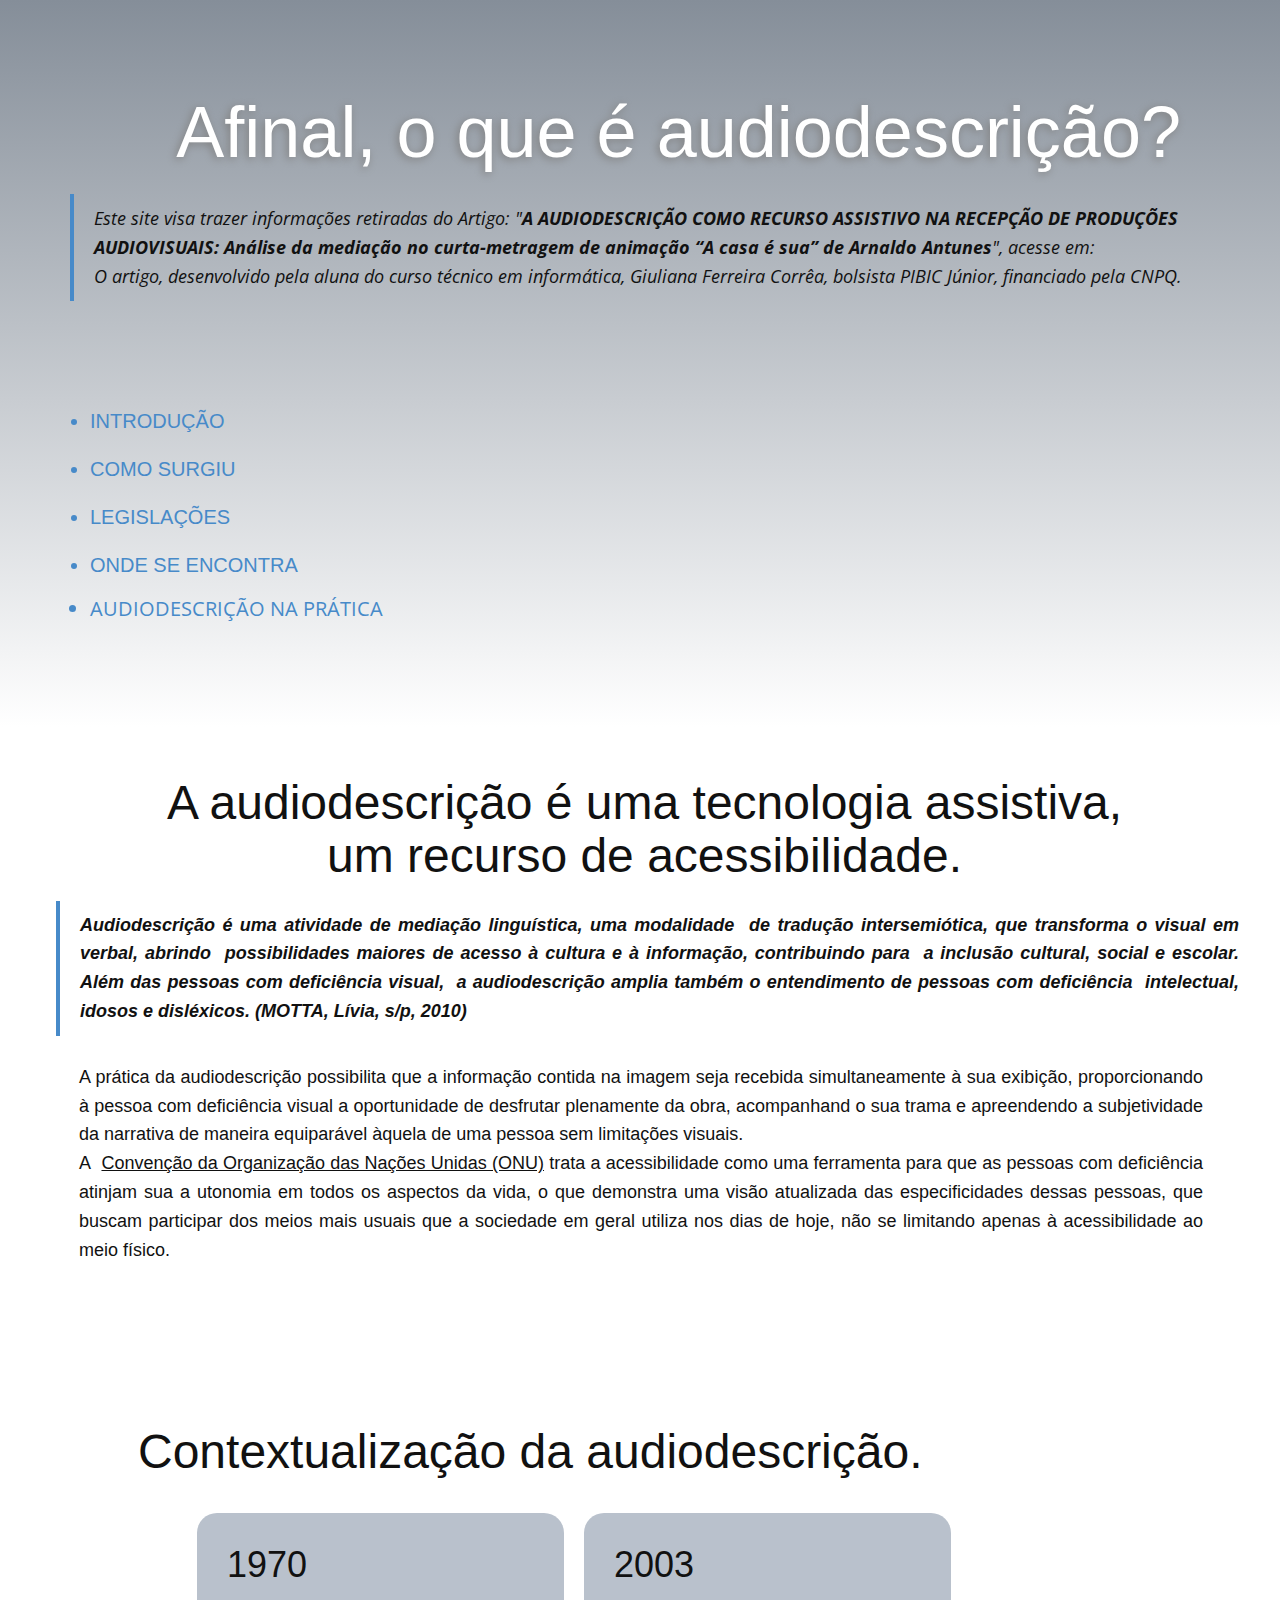
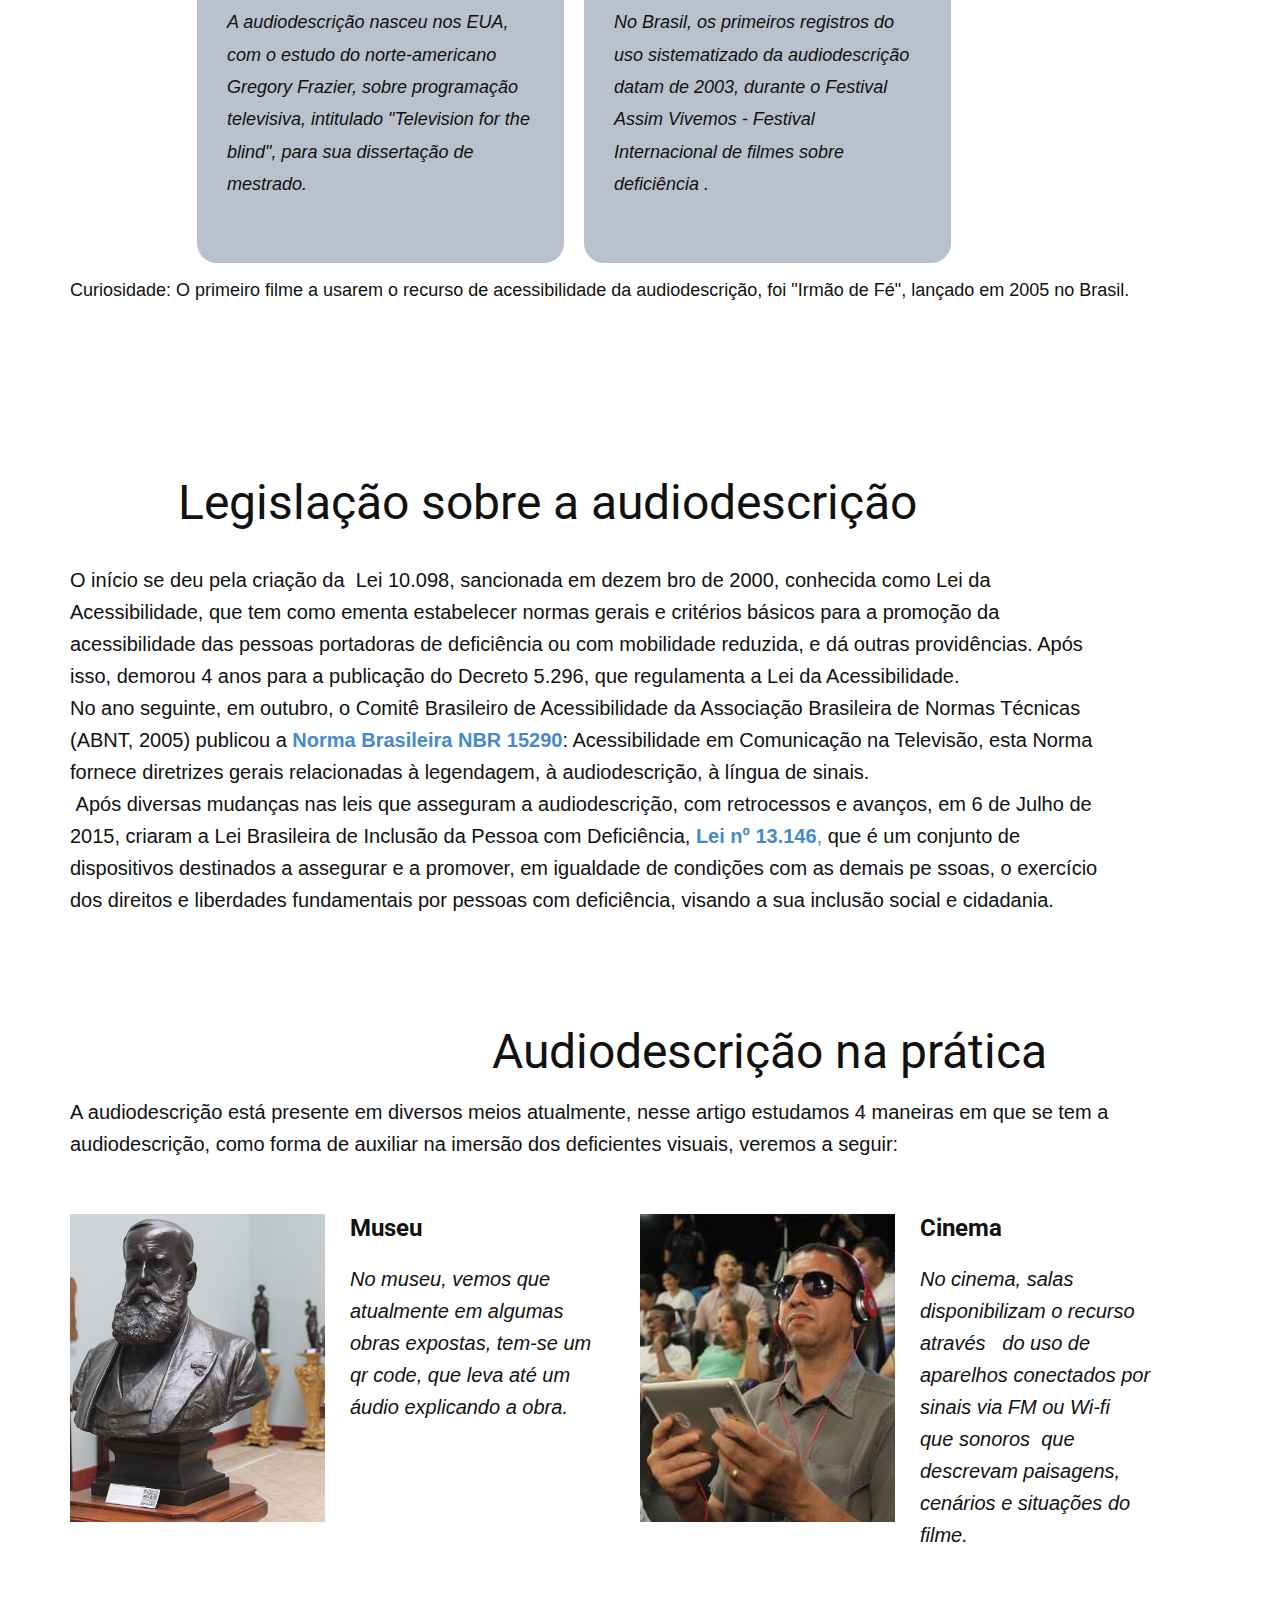
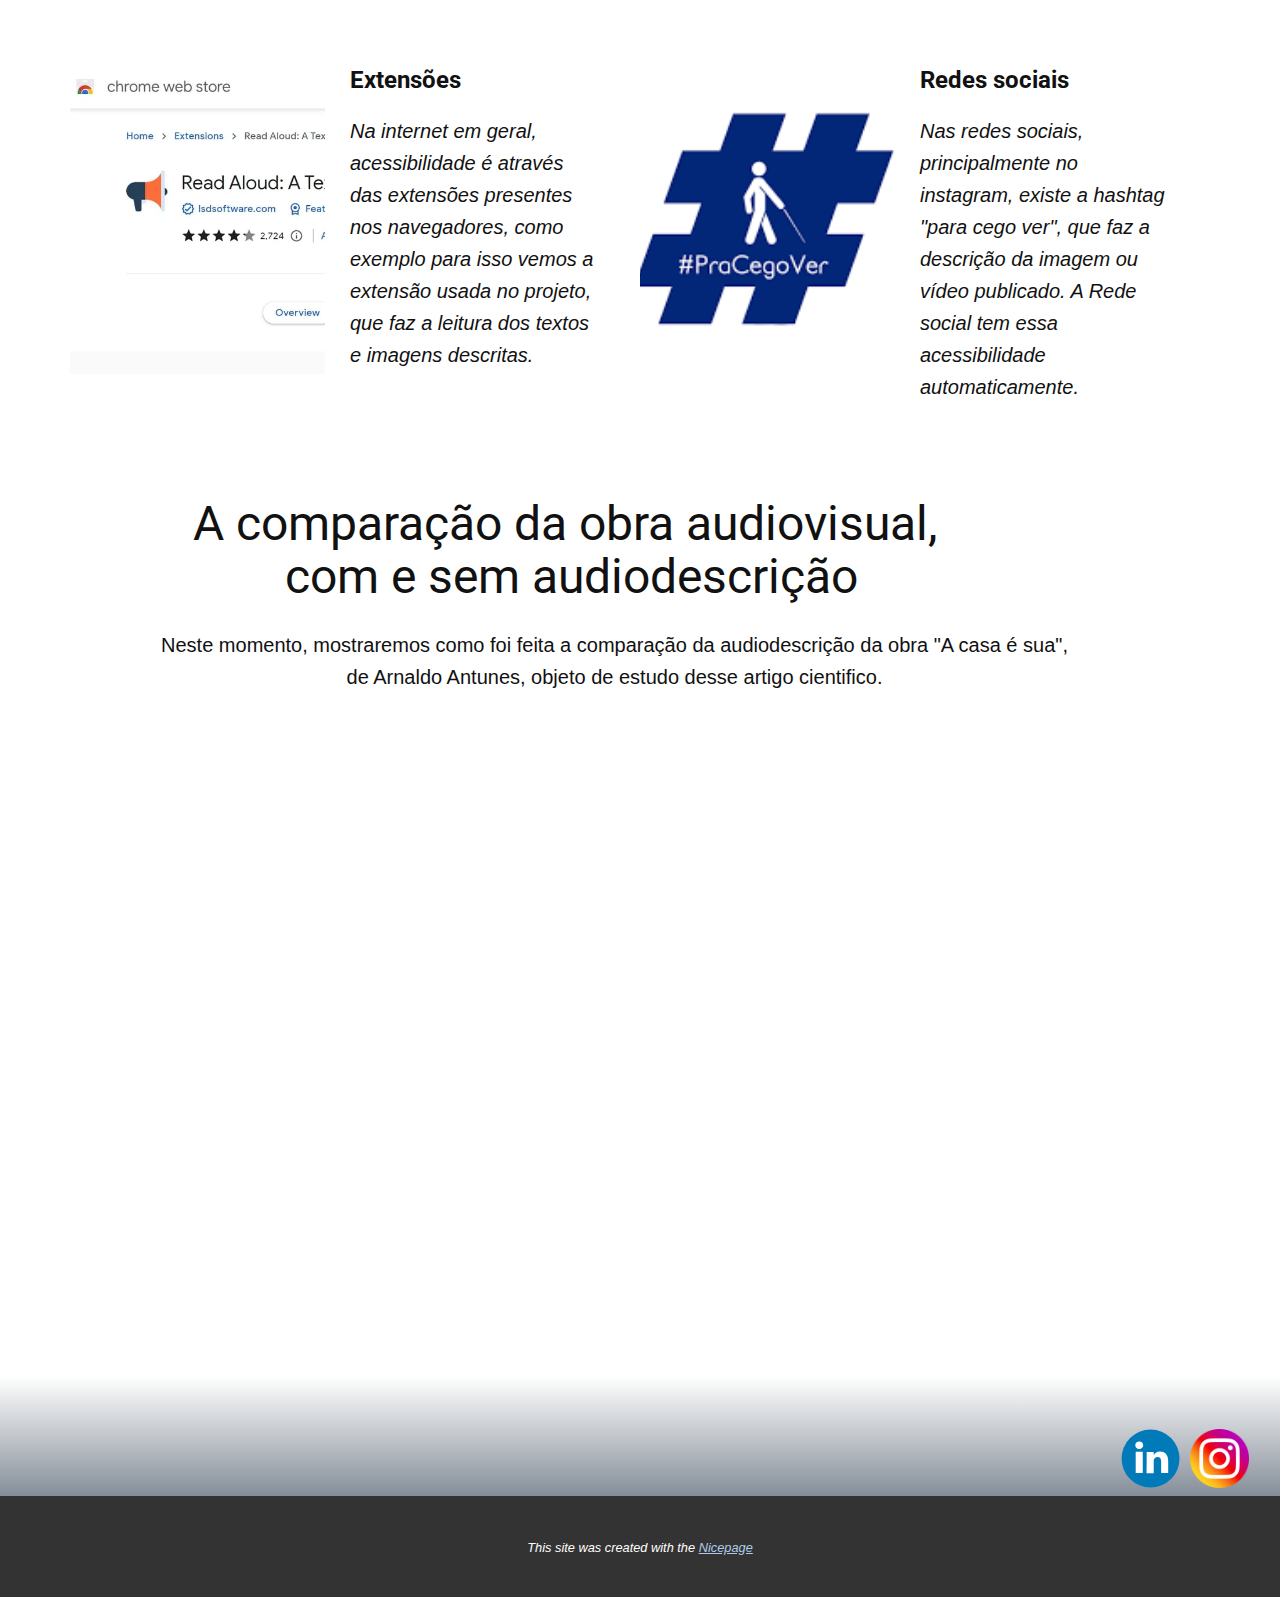
<file: index.html>
<!DOCTYPE html>
<html style="font-size: 16px;" lang="pt"><head>
    <meta name="viewport" content="width=device-width, initial-scale=1.0">
    <meta charset="utf-8">
    <meta name="keywords" content="Afinal, o que é audiodescrição? ​">
    <meta name="description" content="">
    <title>Página Inicial</title>
    <link rel="stylesheet" href="nicepage.css" media="screen">
<link rel="stylesheet" href="Página-Inicial.css" media="screen">
    <script class="u-script" type="text/javascript" src="jquery.js" defer=""></script>
    <script class="u-script" type="text/javascript" src="nicepage.js" defer=""></script>
    <meta name="generator" content="Nicepage 6.9.2, nicepage.com">
    <link id="u-theme-google-font" rel="stylesheet" href="https://fonts.googleapis.com/css?family=Roboto:100,100i,300,300i,400,400i,500,500i,700,700i,900,900i|Open+Sans:300,300i,400,400i,500,500i,600,600i,700,700i,800,800i">
    
    
    
    
    
    
    
    
    <script type="application/ld+json">{
		"@context": "http://schema.org",
		"@type": "Organization",
		"name": "",
		"sameAs": [
				"https://www.linkedin.com/in/giulianafcorrea?utm_source=share&utm_campaign=share_via&utm_content=profile&utm_medium=android_app",
				"https://www.instagram.com/giulcorrea?igsh=N2oybWszZ2Z4MGZ0"
		]
}</script>
    <meta name="theme-color" content="#478ac9">
    <meta property="og:title" content="Página Inicial">
    <meta property="og:type" content="website">
  <meta data-intl-tel-input-cdn-path="intlTelInput/"></head>
  <body data-home-page="Página-Inicial.html" data-home-page-title="Página Inicial" data-path-to-root="./" data-include-products="false" class="u-body u-xl-mode" data-lang="pt">
    <section class="u-align-left u-clearfix u-gradient u-section-1" id="sec-f025carousel_a76a">
      <div class="u-clearfix u-sheet u-sheet-1">
        <h1 class="u-align-left u-custom-font u-font-arial u-text u-text-body-alt-color u-text-default-xl u-title u-text-1">A​final, o que é audiodescriç​ã​​o? </h1>
        <blockquote class="u-text u-text-2">Este site visa trazer informações retiradas do Artigo: "<b>A AUDIODESCRIÇÃO COMO RECURSO ASSISTIVO NA RECEPÇÃO DE PRODUÇÕES AUDIOVISUAIS: Análise da mediação no curta-metragem de animação “A casa é sua” de Arnaldo Antunes<span style="font-weight: 400;">", acesse em:&nbsp;</span></b>
          <br>O artigo, desenvolvido pela aluna do curso técnico em informática, Giuliana Ferreira Corrêa, bolsista PIBIC Júnior, financiado pela CNPQ. 
        </blockquote>
        <ul class="u-align-justify u-custom-font u-font-arial u-text u-text-default u-text-3">
          <a class="u-active-none u-border-none u-btn u-button-link u-button-style u-custom-font u-font-arial u-hover-none u-none u-text-palette-1-base u-btn-1" data-href="Página-Inicial.html#introducao" href="Página-Inicial.html#introducao">
            <li>INTRODUÇÃO</li>
          </a>
        </ul>
        <ul class="u-align-justify u-custom-font u-font-arial u-text u-text-default u-text-4">
          <a class="u-active-none u-border-none u-btn u-button-link u-button-style u-hover-none u-none u-text-palette-1-base u-btn-2" data-href="Página-Inicial.html#comosurgiu" href="Página-Inicial.html#carousel_df84">
            <li>COMO SURGIU</li>
          </a>
        </ul>
        <ul class="u-align-justify u-custom-font u-font-arial u-text u-text-default u-text-5">
          <a class="u-active-none u-border-none u-btn u-button-link u-button-style u-hover-none u-none u-text-palette-1-base u-btn-3" data-href="Página-Inicial.html#leis" href="Página-Inicial.html#leis">
            <li>LEGISLAÇÕES</li>
          </a>
        </ul>
        <ul class="u-align-justify u-custom-font u-font-arial u-text u-text-default u-text-6">
          <a class="u-active-none u-border-none u-btn u-button-link u-button-style u-hover-none u-none u-text-palette-1-base u-btn-4" data-href="Página-Inicial.html#encontra" href="Página-Inicial.html#sec-1718">
            <li>ONDE SE ENCONTRA</li>
          </a>
        </ul>
        <ul class="u-align-justify u-text u-text-default-lg u-text-default-md u-text-default-sm u-text-default-xl u-text-7">
          <a class="u-active-none u-border-none u-btn u-button-link u-button-style u-hover-none u-none u-text-palette-1-base u-btn-5" href="Página-Inicial.html#sec-480a">
            <li>AUDIODESCRIÇÃO NA PRÁ​TICA</li>
          </a>
        </ul>
      </div>
    </section>
    <section class="u-clearfix u-valign-middle-lg u-valign-middle-md u-valign-middle-sm u-valign-middle-xs u-white u-section-2" id="introducao">
      <div class="data-layout-selected u-align-left-xl u-clearfix u-expanded-width u-gutter-10 u-layout-wrap u-layout-wrap-1">
        <div class="u-layout" style="">
          <div class="u-layout-row" style="">
            <div class="u-container-style u-layout-cell u-left-cell u-size-60 u-size-xs-60 u-layout-cell-1" src="">
              <div class="u-container-layout u-container-layout-1">
                <h1 class="u-align-center u-custom-font u-font-arial u-text u-text-1">A audiodescrição é uma tecnologia assistiva, um recurso de acessibilidade.</h1>
                <blockquote class="u-align-justify u-custom-font u-font-arial u-text u-text-2"><b>Audiodescrição é uma atividade de mediação linguística, uma modalidade&nbsp; de tradução intersemiótica, que transforma o visual em verbal, abrindo&nbsp; possibilidades maiores de acesso à cultura e à informação, contribuindo para&nbsp; a inclusão cultural, social e escolar. Além das pessoas com deficiência visual,&nbsp; a audiodescrição amplia também o entendimento de pessoas com deficiência&nbsp; intelectual, idosos e disléxicos. (MOTTA, Lívia, s/p, 2010)</b>
                </blockquote>
                <p class="u-align-justify u-custom-font u-font-arial u-text u-text-3">
                  <span style="font-weight: 700;"></span><b>
                    <span style="font-weight: 400;">A prática da audiodescrição possibilita que a informação contida na imagem seja recebida simultaneamente à sua</span>
                    <span style="font-weight: 400;"> exibição, proporcionando à pessoa com deficiência visual a oportunidade de desfrutar plenamente da obra, acompanhand</span>
                    <span style="font-weight: 400;">o sua trama e apreendendo a subjetividade da narrativa de maneira equiparável àquela de uma pessoa sem limitações visuais.</span></b>
                  <br><b>
                    <span style="font-weight: 400;">A&nbsp;</span></b><b style="">
                    <span style="font-weight: 400;">
                      <span style="text-decoration: underline !important;">Convenção da Organização das Nações Unidas (ONU)</span> trata a acessibilidade como uma ferramenta para que as pessoas com deficiência atinjam sua <span style="font-weight: 700;">
                        <span style="font-weight: 400;">a</span>
                        <span style="font-weight: 400;"></span>
                      </span>
                    </span>
                    <span style="font-weight: 400;">utonomia em todos os aspectos da vida, o que demonstra uma visão atualizada das especificidades dessas pessoas, que buscam participar dos meios mais usuais que a sociedade em geral utiliza nos dias de hoje, não se limitando apenas à acessibilidade ao meio físico.</span></b>
                </p>
              </div>
            </div>
          </div>
        </div>
      </div>
    </section>
    <section class="u-clearfix u-section-3" id="carousel_df84">
      <div class="u-container-style u-expanded-width-xl u-group u-shape-rectangle u-white u-group-1">
        <div class="u-container-layout u-container-layout-1">
          <h1 class="u-align-justify-lg u-align-justify-md u-align-justify-sm u-align-justify-xl u-custom-font u-font-arial u-text u-text-1"> Contextualização da audiodescrição.</h1>
        </div>
      </div>
      <div class="u-list u-list-1">
        <div class="u-repeater u-repeater-1">
          <div class="u-container-style u-list-item u-palette-5-base u-radius-20 u-repeater-item u-shape-round u-list-item-1">
            <div class="u-container-layout u-similar-container u-valign-top u-container-layout-2">
              <h3 class="u-custom-font u-font-arial u-text u-text-default u-text-2">1970 </h3>
              <p class="u-custom-font u-font-arial u-text u-text-3">A audiodescrição nasceu nos EUA, com o estudo do norte-americano Gregory Frazier​, sobre programação televisiva, intitulado "Television for the blind", para sua dissertação de mestrado.&nbsp; </p>
            </div>
          </div>
          <div class="u-container-style u-list-item u-palette-5-base u-radius-20 u-repeater-item u-shape-round">
            <div class="u-container-layout u-similar-container u-valign-top u-container-layout-3">
              <h3 class="u-custom-font u-font-arial u-text u-text-default u-text-4">2003 </h3>
              <p class="u-custom-font u-font-arial u-text u-text-5">No Brasil, os primeiros registros do uso sistematizado da audiodescrição datam de 2003, durante o Festival Assim Vivemos - Festival Internacional de filmes sobre deficiência . </p>
            </div>
          </div>
        </div>
      </div>
      <p class="u-align-justify u-custom-font u-font-arial u-text u-text-default-xl u-text-6">Curiosidade: O primeiro filme a usarem o recurso de acessibilidade da audiodescrição, foi "Irmão de Fé", lançado em 2005 no Brasil. </p>
    </section>
    <section class="u-align-center u-clearfix u-section-4" id="leis">
      <div class="u-clearfix u-sheet u-sheet-1">
        <h1 class="u-align-center-xs u-align-justify-lg u-align-justify-md u-align-justify-sm u-align-justify-xl u-text u-text-default-lg u-text-default-md u-text-default-sm u-text-default-xl u-text-1">Legislação sobre a audiodescrição </h1>
        <p class="u-align-justify-lg u-align-justify-md u-align-justify-sm u-align-justify-xs u-align-left-xl u-custom-font u-font-arial u-text u-text-2"><b style="">
            <span style="font-weight: 400;">O início se deu pela criação da&nbsp; Lei 10.098, sancionada em dezem</span>
            <span style="font-weight: 400;">bro de 2000, conhecida como Lei da Acessibilidade, que tem como ementa estabelecer normas gerais e critérios básicos para a promoção da acessibilidade das pessoas portadoras de deficiência ou com mobilidade reduzida, e dá outras providências. Após isso, demorou 4 anos para a publicação do Decreto 5.296, que regulamenta a Lei da Acessibilidade.<br>No ano seguinte, em outubro, o Comitê Brasileiro de Acessibilidade da Associação Brasileira de Normas Técnicas (ABNT, 2005) publicou a <span style="font-weight: 700;" class="u-text-palette-1-base">Norma Brasileira NBR 15290</span>: Acessibilidade em Comunicação na Televisão, esta Norma fornece diretrizes gerais relacionadas à legendagem, à audiodescrição, à língua de sinais.
            </span></b>
          <br><b style="">
            <span style="font-weight: 400;">&nbsp;Após diversas mudanças nas leis que asseguram a audiodescrição, com retrocessos e avanços, em 6 de Julho de 2015, criaram a Lei Brasileira de Inclusão da Pessoa com Deficiência,</span>
            <a href="http://www.planalto.gov.br/ccivil_03/_ato2015-2018/2015/lei/l13146.htm" class="u-active-none u-border-none u-btn u-button-style u-hover-none u-none u-text-palette-1-base u-btn-1">Lei nº<span style="font-weight: 400;">
                <span style="font-weight: 700;">13.146</span>,
              </span>
            </a>
            <span style="font-weight: 400;"> que é um conjunto de dispositivos destinados a assegurar e a promover, em igualdade de condições com as demais pe</span>
            <span style="font-weight: 400;">ssoas, o exercício dos direitos e liberdades fundamentais por pessoas com deficiência, visando a sua inclusão social e cidadania.</span></b>
        </p>
      </div>
    </section>
    <section class="u-align-center u-clearfix u-section-5" id="sec-1718">
      <div class="u-clearfix u-sheet u-sheet-1">
        <h1 class="u-text u-text-1">Audiodescrição na prática </h1>
        <p class="u-align-left u-custom-font u-font-arial u-text u-text-default u-text-2">A audiodescrição está presente em diversos meios atualmente, nesse artigo estudamos 4 maneiras em que se tem a audiodescrição, como forma de auxiliar na imersão dos deficientes visuais, veremos a seguir:&nbsp; </p>
        <div class="u-expanded-width-lg u-expanded-width-md u-expanded-width-sm u-expanded-width-xl u-list u-list-1">
          <div class="u-repeater u-repeater-1">
            <div class="u-container-style u-list-item u-repeater-item">
              <div class="u-container-layout u-similar-container u-container-layout-1">
                <img alt="" class="u-expanded-width-xs u-image u-image-default u-image-1" data-image-width="860" data-image-height="520" src="images/musel.jpg">
                <div class="u-container-style u-expanded-width-xs u-group u-group-1">
                  <div class="u-container-layout u-container-layout-2">
                    <h4 class="u-text u-text-3">Museu </h4>
                    <p class="u-align-left u-custom-font u-font-arial u-text u-text-4">No museu, vemos que atualmente em algumas obras expostas, tem-se um qr code, que leva até um áudio explicando a obra. </p>
                  </div>
                </div>
              </div>
            </div>
            <div class="u-container-style u-list-item u-repeater-item">
              <div class="u-container-layout u-similar-container u-container-layout-3">
                <img alt="" class="u-expanded-width-xs u-image u-image-default u-image-2" data-image-width="448" data-image-height="299" src="images/cinema.jpg">
                <div class="u-container-style u-expanded-width-xs u-group u-group-2">
                  <div class="u-container-layout u-container-layout-4">
                    <h4 class="u-text u-text-default-lg u-text-default-md u-text-default-sm u-text-default-xl u-text-5">Cinema </h4>
                    <p class="u-align-left u-custom-font u-font-arial u-text u-text-6">No cinema, salas disponibilizam o recurso através&nbsp; &nbsp;do uso de aparelhos conectados por sinais via FM ou Wi-fi que&nbsp;sonoros&nbsp; que descrevam paisagens, cenários e situações do filme. </p>
                  </div>
                </div>
              </div>
            </div>
            <div class="u-container-style u-list-item u-repeater-item">
              <div class="u-container-layout u-similar-container u-container-layout-5">
                <img alt="" class="u-expanded-width-xs u-image u-image-default u-image-3" data-image-width="250" data-image-height="102" src="images/read-pdf-aloud-2.webp">
                <div class="u-container-style u-expanded-width-xs u-group u-group-3">
                  <div class="u-container-layout u-container-layout-6">
                    <h4 class="u-text u-text-default-lg u-text-default-md u-text-default-sm u-text-default-xl u-text-7">Extensões </h4>
                    <p class="u-align-left u-custom-font u-font-arial u-text u-text-8"> Na internet em geral, acessibilidade é através das extensões presentes nos navegadores, como exemplo para isso vemos a extensão usada no projeto, que faz a leitura dos textos e imagens descritas. </p>
                  </div>
                </div>
              </div>
            </div>
            <div class="u-container-style u-list-item u-repeater-item">
              <div class="u-container-layout u-similar-container u-container-layout-7">
                <img alt="" class="u-expanded-width-xs u-image u-image-default u-image-4" data-image-width="275" data-image-height="183" src="images/cego.png">
                <div class="u-container-style u-expanded-width-xs u-group u-group-4">
                  <div class="u-container-layout u-container-layout-8">
                    <h4 class="u-text u-text-default-lg u-text-default-md u-text-default-sm u-text-default-xl u-text-9">Redes sociais </h4>
                    <p class="u-align-left u-custom-font u-font-arial u-text u-text-10">Nas redes sociais, principalmente no instagram, existe a hashtag "para cego ver", que faz a descrição da imagem ou vídeo publicado. A Rede social tem essa acessibilidade automaticamente.&nbsp; </p>
                  </div>
                </div>
              </div>
            </div>
          </div>
        </div>
      </div>
    </section>
    <section class="u-align-center-lg u-align-center-md u-align-center-xl u-align-left-sm u-align-left-xs u-clearfix u-section-6" data-image-width="2000" data-image-height="1333" id="sec-480a">
      <div class="u-clearfix u-sheet u-sheet-1">
        <h2 class="u-align-center-xs u-text u-text-default-lg u-text-default-md u-text-default-sm u-text-default-xl u-text-1">A comparação da obra audiovisual,&nbsp;<br>com e sem audiodescrição 
        </h2>
        <p class="u-custom-font u-font-arial u-text u-text-2">Neste momento, mostraremos como foi feita a comparação da audiodescrição da obra "A casa é sua", de Arnaldo Antunes, objeto de estudo desse artigo cientifico. </p>
      </div>
    </section>
    
    
    
    <footer class="u-align-center-md u-align-center-sm u-align-center-xs u-clearfix u-footer u-gradient u-footer" id="sec-9133"><div class="u-clearfix u-sheet u-sheet-1">
        <div class="u-align-left u-social-icons u-spacing-10 u-social-icons-1">
          <a class="u-social-url" title="linkedin" target="_blank" href="https://www.linkedin.com/in/giulianafcorrea?utm_source=share&amp;utm_campaign=share_via&amp;utm_content=profile&amp;utm_medium=android_app"><span class="u-icon u-social-icon u-social-linkedin u-icon-1"><svg class="u-svg-link" preserveAspectRatio="xMidYMin slice" viewBox="0 0 112 112" style=""><use xlink:href="#svg-d079"></use></svg><svg class="u-svg-content" viewBox="0 0 112 112" x="0" y="0" id="svg-d079"><circle fill="currentColor" cx="56.1" cy="56.1" r="55"></circle><path fill="#FFFFFF" d="M41.3,83.7H27.9V43.4h13.4V83.7z M34.6,37.9L34.6,37.9c-4.6,0-7.5-3.1-7.5-7c0-4,3-7,7.6-7s7.4,3,7.5,7
      C42.2,34.8,39.2,37.9,34.6,37.9z M89.6,83.7H76.2V62.2c0-5.4-1.9-9.1-6.8-9.1c-3.7,0-5.9,2.5-6.9,4.9c-0.4,0.9-0.4,2.1-0.4,3.3v22.5
      H48.7c0,0,0.2-36.5,0-40.3h13.4v5.7c1.8-2.7,5-6.7,12.1-6.7c8.8,0,15.4,5.8,15.4,18.1V83.7z"></path></svg></span>
          </a>
          <a class="u-social-url" title="instagram" target="_blank" href="https://www.instagram.com/giulcorrea?igsh=N2oybWszZ2Z4MGZ0"><span class="u-file-icon u-icon u-social-icon u-social-instagram u-icon-2"><img src="images/15707749.png" alt=""></span>
          </a>
        </div>
      </div></footer>
    <section class="u-backlink u-clearfix u-grey-80">
      <p class="u-text">
        <span>This site was created with the </span>
        <a class="u-link" href="https://nicepage.com/" target="_blank" rel="nofollow">
          <span>Nicepage</span>
        </a>
      </p>
    </section>
  
</body></html>
</file>
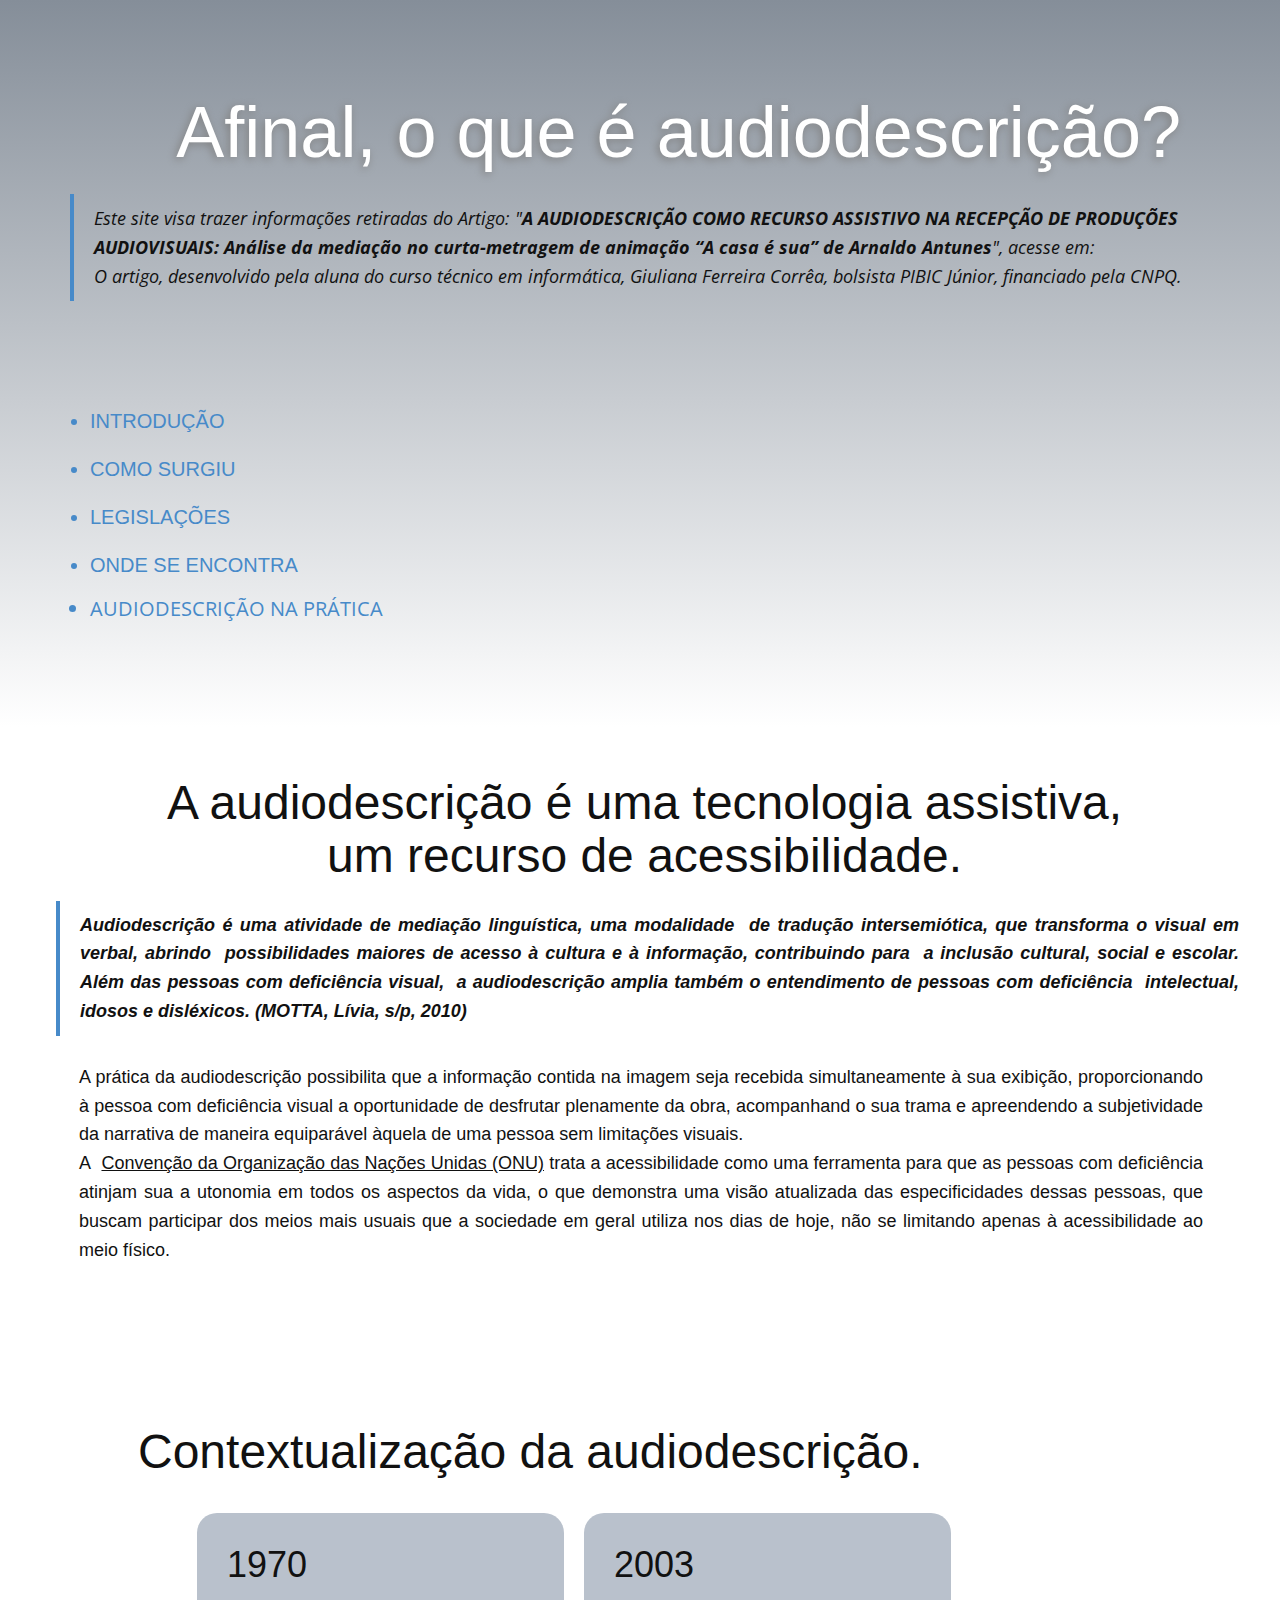
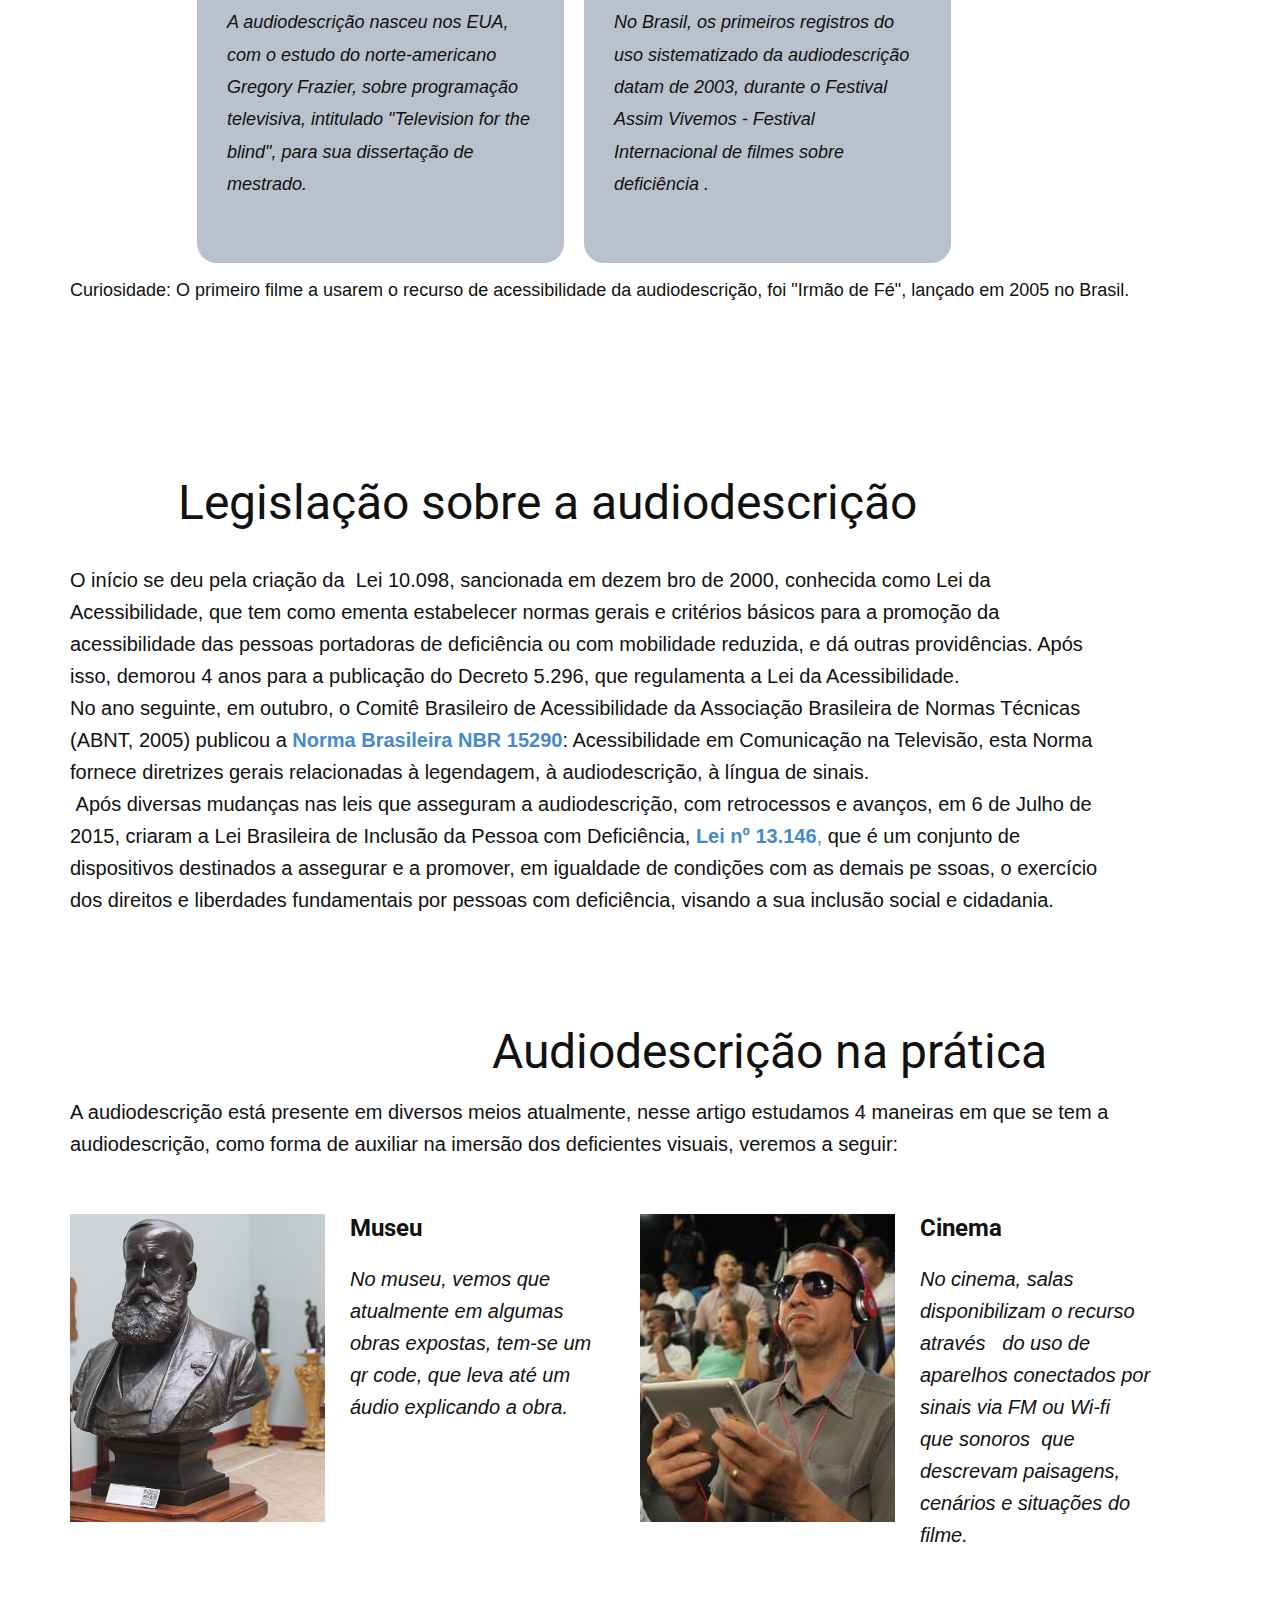
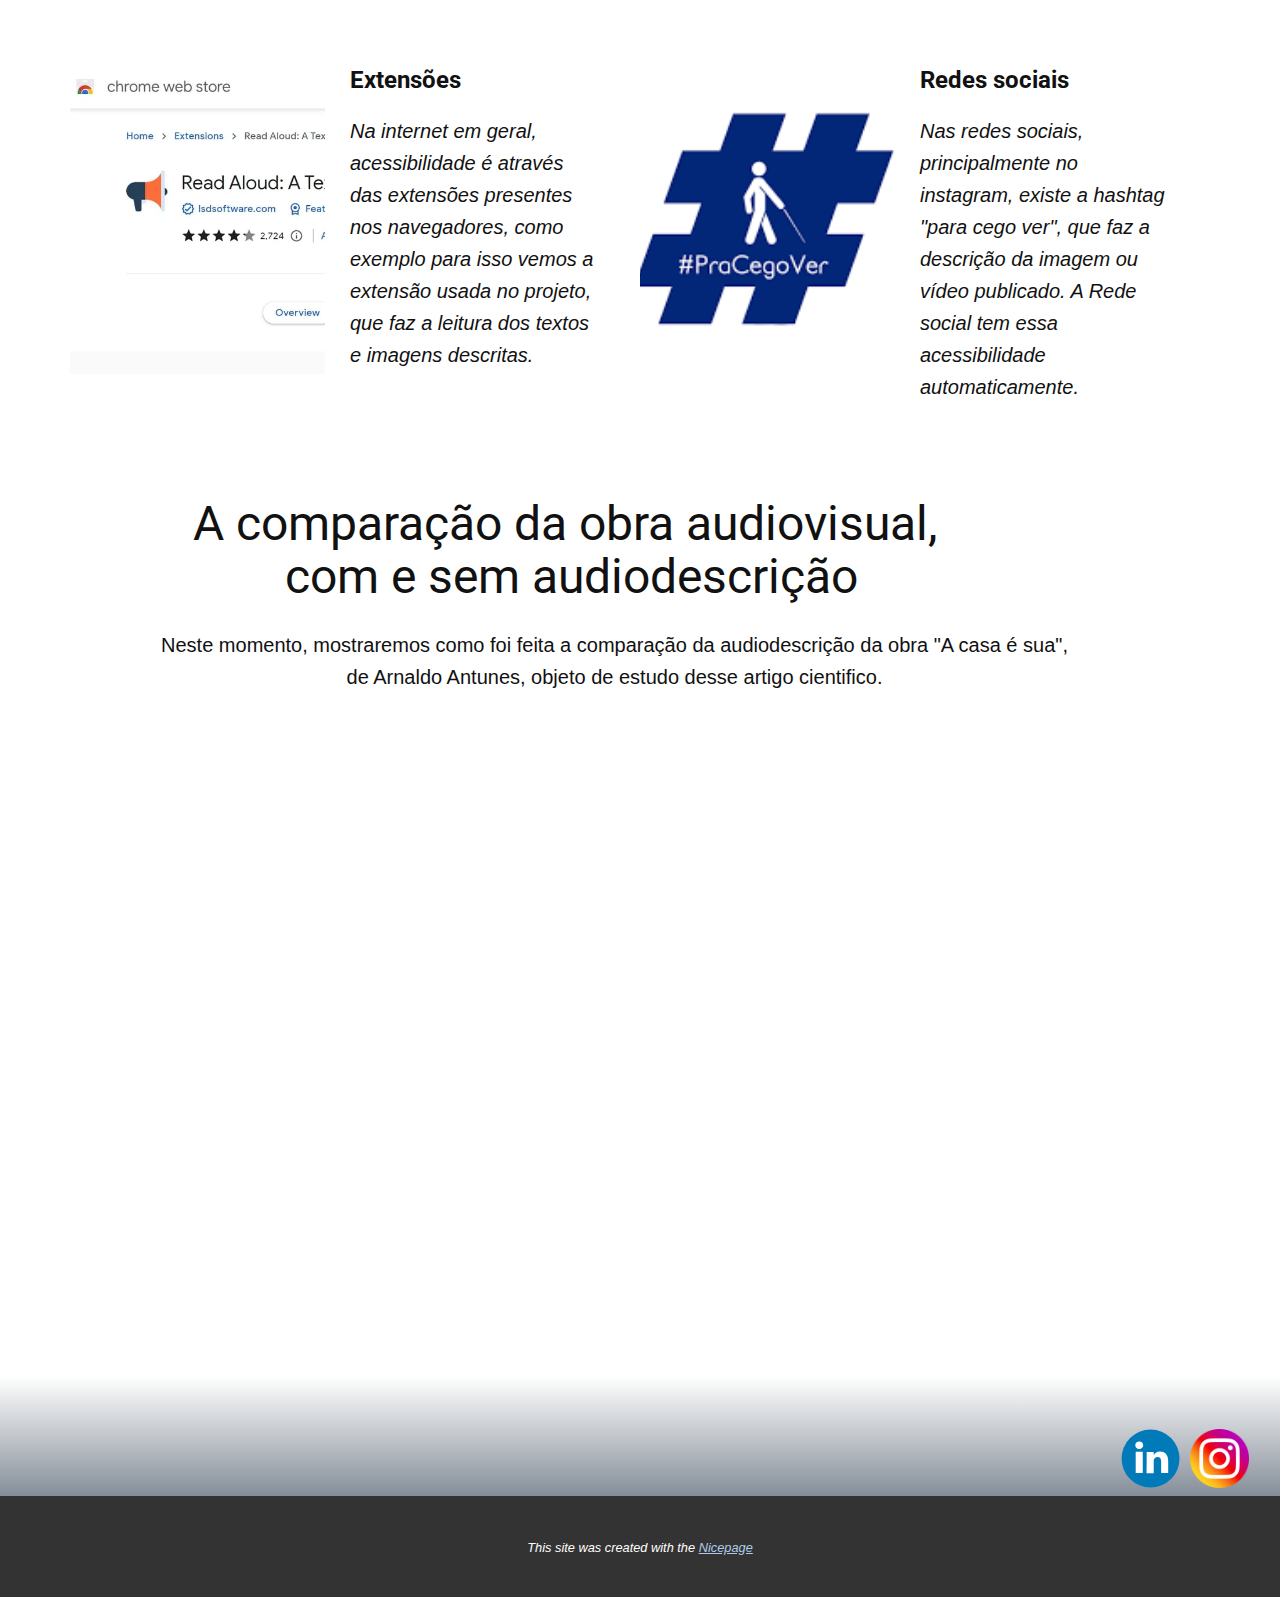
<file: Página-Inicial.html>
<!DOCTYPE html>
<html style="font-size: 16px;" lang="pt"><head>
    <meta name="viewport" content="width=device-width, initial-scale=1.0">
    <meta charset="utf-8">
    <meta name="keywords" content="Afinal, o que é audiodescrição? ​">
    <meta name="description" content="">
    <title>Página Inicial</title>
    <link rel="stylesheet" href="nicepage.css" media="screen">
<link rel="stylesheet" href="Página-Inicial.css" media="screen">
    <script class="u-script" type="text/javascript" src="jquery.js" defer=""></script>
    <script class="u-script" type="text/javascript" src="nicepage.js" defer=""></script>
    <meta name="generator" content="Nicepage 6.9.2, nicepage.com">
    <link id="u-theme-google-font" rel="stylesheet" href="https://fonts.googleapis.com/css?family=Roboto:100,100i,300,300i,400,400i,500,500i,700,700i,900,900i|Open+Sans:300,300i,400,400i,500,500i,600,600i,700,700i,800,800i">
    
    
    
    
    
    
    
    
    <script type="application/ld+json">{
		"@context": "http://schema.org",
		"@type": "Organization",
		"name": "",
		"sameAs": [
				"https://www.linkedin.com/in/giulianafcorrea?utm_source=share&utm_campaign=share_via&utm_content=profile&utm_medium=android_app",
				"https://www.instagram.com/giulcorrea?igsh=N2oybWszZ2Z4MGZ0"
		]
}</script>
    <meta name="theme-color" content="#478ac9">
    <meta property="og:title" content="Página Inicial">
    <meta property="og:type" content="website">
  <meta data-intl-tel-input-cdn-path="intlTelInput/"></head>
  <body data-path-to-root="./" data-include-products="false" class="u-body u-xl-mode" data-lang="pt">
    <section class="u-align-left u-clearfix u-gradient u-section-1" id="sec-f025carousel_a76a">
      <div class="u-clearfix u-sheet u-sheet-1">
        <h1 class="u-align-left u-custom-font u-font-arial u-text u-text-body-alt-color u-text-default-xl u-title u-text-1">A​final, o que é audiodescriç​ã​​o? </h1>
        <blockquote class="u-text u-text-2">Este site visa trazer informações retiradas do Artigo: "<b>A AUDIODESCRIÇÃO COMO RECURSO ASSISTIVO NA RECEPÇÃO DE PRODUÇÕES AUDIOVISUAIS: Análise da mediação no curta-metragem de animação “A casa é sua” de Arnaldo Antunes<span style="font-weight: 400;">", acesse em:&nbsp;</span></b>
          <br>O artigo, desenvolvido pela aluna do curso técnico em informática, Giuliana Ferreira Corrêa, bolsista PIBIC Júnior, financiado pela CNPQ. 
        </blockquote>
        <ul class="u-align-justify u-custom-font u-font-arial u-text u-text-default u-text-3">
          <a class="u-active-none u-border-none u-btn u-button-link u-button-style u-custom-font u-font-arial u-hover-none u-none u-text-palette-1-base u-btn-1" data-href="Página-Inicial.html#introducao" href="Página-Inicial.html#introducao">
            <li>INTRODUÇÃO</li>
          </a>
        </ul>
        <ul class="u-align-justify u-custom-font u-font-arial u-text u-text-default u-text-4">
          <a class="u-active-none u-border-none u-btn u-button-link u-button-style u-hover-none u-none u-text-palette-1-base u-btn-2" data-href="Página-Inicial.html#comosurgiu" href="Página-Inicial.html#carousel_df84">
            <li>COMO SURGIU</li>
          </a>
        </ul>
        <ul class="u-align-justify u-custom-font u-font-arial u-text u-text-default u-text-5">
          <a class="u-active-none u-border-none u-btn u-button-link u-button-style u-hover-none u-none u-text-palette-1-base u-btn-3" data-href="Página-Inicial.html#leis" href="Página-Inicial.html#leis">
            <li>LEGISLAÇÕES</li>
          </a>
        </ul>
        <ul class="u-align-justify u-custom-font u-font-arial u-text u-text-default u-text-6">
          <a class="u-active-none u-border-none u-btn u-button-link u-button-style u-hover-none u-none u-text-palette-1-base u-btn-4" data-href="Página-Inicial.html#encontra" href="Página-Inicial.html#sec-1718">
            <li>ONDE SE ENCONTRA</li>
          </a>
        </ul>
        <ul class="u-align-justify u-text u-text-default-lg u-text-default-md u-text-default-sm u-text-default-xl u-text-7">
          <a class="u-active-none u-border-none u-btn u-button-link u-button-style u-hover-none u-none u-text-palette-1-base u-btn-5" href="Página-Inicial.html#sec-480a">
            <li>AUDIODESCRIÇÃO NA PRÁ​TICA</li>
          </a>
        </ul>
      </div>
    </section>
    <section class="u-clearfix u-valign-middle-lg u-valign-middle-md u-valign-middle-sm u-valign-middle-xs u-white u-section-2" id="introducao">
      <div class="data-layout-selected u-align-left-xl u-clearfix u-expanded-width u-gutter-10 u-layout-wrap u-layout-wrap-1">
        <div class="u-layout" style="">
          <div class="u-layout-row" style="">
            <div class="u-container-style u-layout-cell u-left-cell u-size-60 u-size-xs-60 u-layout-cell-1" src="">
              <div class="u-container-layout u-container-layout-1">
                <h1 class="u-align-center u-custom-font u-font-arial u-text u-text-1">A audiodescrição é uma tecnologia assistiva, um recurso de acessibilidade.</h1>
                <blockquote class="u-align-justify u-custom-font u-font-arial u-text u-text-2"><b>Audiodescrição é uma atividade de mediação linguística, uma modalidade&nbsp; de tradução intersemiótica, que transforma o visual em verbal, abrindo&nbsp; possibilidades maiores de acesso à cultura e à informação, contribuindo para&nbsp; a inclusão cultural, social e escolar. Além das pessoas com deficiência visual,&nbsp; a audiodescrição amplia também o entendimento de pessoas com deficiência&nbsp; intelectual, idosos e disléxicos. (MOTTA, Lívia, s/p, 2010)</b>
                </blockquote>
                <p class="u-align-justify u-custom-font u-font-arial u-text u-text-3">
                  <span style="font-weight: 700;"></span><b>
                    <span style="font-weight: 400;">A prática da audiodescrição possibilita que a informação contida na imagem seja recebida simultaneamente à sua</span>
                    <span style="font-weight: 400;"> exibição, proporcionando à pessoa com deficiência visual a oportunidade de desfrutar plenamente da obra, acompanhand</span>
                    <span style="font-weight: 400;">o sua trama e apreendendo a subjetividade da narrativa de maneira equiparável àquela de uma pessoa sem limitações visuais.</span></b>
                  <br><b>
                    <span style="font-weight: 400;">A&nbsp;</span></b><b style="">
                    <span style="font-weight: 400;">
                      <span style="text-decoration: underline !important;">Convenção da Organização das Nações Unidas (ONU)</span> trata a acessibilidade como uma ferramenta para que as pessoas com deficiência atinjam sua <span style="font-weight: 700;">
                        <span style="font-weight: 400;">a</span>
                        <span style="font-weight: 400;"></span>
                      </span>
                    </span>
                    <span style="font-weight: 400;">utonomia em todos os aspectos da vida, o que demonstra uma visão atualizada das especificidades dessas pessoas, que buscam participar dos meios mais usuais que a sociedade em geral utiliza nos dias de hoje, não se limitando apenas à acessibilidade ao meio físico.</span></b>
                </p>
              </div>
            </div>
          </div>
        </div>
      </div>
    </section>
    <section class="u-clearfix u-section-3" id="carousel_df84">
      <div class="u-container-style u-expanded-width-xl u-group u-shape-rectangle u-white u-group-1">
        <div class="u-container-layout u-container-layout-1">
          <h1 class="u-align-justify-lg u-align-justify-md u-align-justify-sm u-align-justify-xl u-custom-font u-font-arial u-text u-text-1"> Contextualização da audiodescrição.</h1>
        </div>
      </div>
      <div class="u-list u-list-1">
        <div class="u-repeater u-repeater-1">
          <div class="u-container-style u-list-item u-palette-5-base u-radius-20 u-repeater-item u-shape-round u-list-item-1">
            <div class="u-container-layout u-similar-container u-valign-top u-container-layout-2">
              <h3 class="u-custom-font u-font-arial u-text u-text-default u-text-2">1970 </h3>
              <p class="u-custom-font u-font-arial u-text u-text-3">A audiodescrição nasceu nos EUA, com o estudo do norte-americano Gregory Frazier​, sobre programação televisiva, intitulado "Television for the blind", para sua dissertação de mestrado.&nbsp; </p>
            </div>
          </div>
          <div class="u-container-style u-list-item u-palette-5-base u-radius-20 u-repeater-item u-shape-round">
            <div class="u-container-layout u-similar-container u-valign-top u-container-layout-3">
              <h3 class="u-custom-font u-font-arial u-text u-text-default u-text-4">2003 </h3>
              <p class="u-custom-font u-font-arial u-text u-text-5">No Brasil, os primeiros registros do uso sistematizado da audiodescrição datam de 2003, durante o Festival Assim Vivemos - Festival Internacional de filmes sobre deficiência . </p>
            </div>
          </div>
        </div>
      </div>
      <p class="u-align-justify u-custom-font u-font-arial u-text u-text-default-xl u-text-6">Curiosidade: O primeiro filme a usarem o recurso de acessibilidade da audiodescrição, foi "Irmão de Fé", lançado em 2005 no Brasil. </p>
    </section>
    <section class="u-align-center u-clearfix u-section-4" id="leis">
      <div class="u-clearfix u-sheet u-sheet-1">
        <h1 class="u-align-center-xs u-align-justify-lg u-align-justify-md u-align-justify-sm u-align-justify-xl u-text u-text-default-lg u-text-default-md u-text-default-sm u-text-default-xl u-text-1">Legislação sobre a audiodescrição </h1>
        <p class="u-align-justify-lg u-align-justify-md u-align-justify-sm u-align-justify-xs u-align-left-xl u-custom-font u-font-arial u-text u-text-2"><b style="">
            <span style="font-weight: 400;">O início se deu pela criação da&nbsp; Lei 10.098, sancionada em dezem</span>
            <span style="font-weight: 400;">bro de 2000, conhecida como Lei da Acessibilidade, que tem como ementa estabelecer normas gerais e critérios básicos para a promoção da acessibilidade das pessoas portadoras de deficiência ou com mobilidade reduzida, e dá outras providências. Após isso, demorou 4 anos para a publicação do Decreto 5.296, que regulamenta a Lei da Acessibilidade.<br>No ano seguinte, em outubro, o Comitê Brasileiro de Acessibilidade da Associação Brasileira de Normas Técnicas (ABNT, 2005) publicou a <span style="font-weight: 700;" class="u-text-palette-1-base">Norma Brasileira NBR 15290</span>: Acessibilidade em Comunicação na Televisão, esta Norma fornece diretrizes gerais relacionadas à legendagem, à audiodescrição, à língua de sinais.
            </span></b>
          <br><b style="">
            <span style="font-weight: 400;">&nbsp;Após diversas mudanças nas leis que asseguram a audiodescrição, com retrocessos e avanços, em 6 de Julho de 2015, criaram a Lei Brasileira de Inclusão da Pessoa com Deficiência,</span>
            <a href="http://www.planalto.gov.br/ccivil_03/_ato2015-2018/2015/lei/l13146.htm" class="u-active-none u-border-none u-btn u-button-style u-hover-none u-none u-text-palette-1-base u-btn-1">Lei nº<span style="font-weight: 400;">
                <span style="font-weight: 700;">13.146</span>,
              </span>
            </a>
            <span style="font-weight: 400;"> que é um conjunto de dispositivos destinados a assegurar e a promover, em igualdade de condições com as demais pe</span>
            <span style="font-weight: 400;">ssoas, o exercício dos direitos e liberdades fundamentais por pessoas com deficiência, visando a sua inclusão social e cidadania.</span></b>
        </p>
      </div>
    </section>
    <section class="u-align-center u-clearfix u-section-5" id="sec-1718">
      <div class="u-clearfix u-sheet u-sheet-1">
        <h1 class="u-text u-text-1">Audiodescrição na prática </h1>
        <p class="u-align-left u-custom-font u-font-arial u-text u-text-default u-text-2">A audiodescrição está presente em diversos meios atualmente, nesse artigo estudamos 4 maneiras em que se tem a audiodescrição, como forma de auxiliar na imersão dos deficientes visuais, veremos a seguir:&nbsp; </p>
        <div class="u-expanded-width-lg u-expanded-width-md u-expanded-width-sm u-expanded-width-xl u-list u-list-1">
          <div class="u-repeater u-repeater-1">
            <div class="u-container-style u-list-item u-repeater-item">
              <div class="u-container-layout u-similar-container u-container-layout-1">
                <img alt="" class="u-expanded-width-xs u-image u-image-default u-image-1" data-image-width="860" data-image-height="520" src="images/musel.jpg">
                <div class="u-container-style u-expanded-width-xs u-group u-group-1">
                  <div class="u-container-layout u-container-layout-2">
                    <h4 class="u-text u-text-3">Museu </h4>
                    <p class="u-align-left u-custom-font u-font-arial u-text u-text-4">No museu, vemos que atualmente em algumas obras expostas, tem-se um qr code, que leva até um áudio explicando a obra. </p>
                  </div>
                </div>
              </div>
            </div>
            <div class="u-container-style u-list-item u-repeater-item">
              <div class="u-container-layout u-similar-container u-container-layout-3">
                <img alt="" class="u-expanded-width-xs u-image u-image-default u-image-2" data-image-width="448" data-image-height="299" src="images/cinema.jpg">
                <div class="u-container-style u-expanded-width-xs u-group u-group-2">
                  <div class="u-container-layout u-container-layout-4">
                    <h4 class="u-text u-text-default-lg u-text-default-md u-text-default-sm u-text-default-xl u-text-5">Cinema </h4>
                    <p class="u-align-left u-custom-font u-font-arial u-text u-text-6">No cinema, salas disponibilizam o recurso através&nbsp; &nbsp;do uso de aparelhos conectados por sinais via FM ou Wi-fi que&nbsp;sonoros&nbsp; que descrevam paisagens, cenários e situações do filme. </p>
                  </div>
                </div>
              </div>
            </div>
            <div class="u-container-style u-list-item u-repeater-item">
              <div class="u-container-layout u-similar-container u-container-layout-5">
                <img alt="" class="u-expanded-width-xs u-image u-image-default u-image-3" data-image-width="250" data-image-height="102" src="images/read-pdf-aloud-2.webp">
                <div class="u-container-style u-expanded-width-xs u-group u-group-3">
                  <div class="u-container-layout u-container-layout-6">
                    <h4 class="u-text u-text-default-lg u-text-default-md u-text-default-sm u-text-default-xl u-text-7">Extensões </h4>
                    <p class="u-align-left u-custom-font u-font-arial u-text u-text-8"> Na internet em geral, acessibilidade é através das extensões presentes nos navegadores, como exemplo para isso vemos a extensão usada no projeto, que faz a leitura dos textos e imagens descritas. </p>
                  </div>
                </div>
              </div>
            </div>
            <div class="u-container-style u-list-item u-repeater-item">
              <div class="u-container-layout u-similar-container u-container-layout-7">
                <img alt="" class="u-expanded-width-xs u-image u-image-default u-image-4" data-image-width="275" data-image-height="183" src="images/cego.png">
                <div class="u-container-style u-expanded-width-xs u-group u-group-4">
                  <div class="u-container-layout u-container-layout-8">
                    <h4 class="u-text u-text-default-lg u-text-default-md u-text-default-sm u-text-default-xl u-text-9">Redes sociais </h4>
                    <p class="u-align-left u-custom-font u-font-arial u-text u-text-10">Nas redes sociais, principalmente no instagram, existe a hashtag "para cego ver", que faz a descrição da imagem ou vídeo publicado. A Rede social tem essa acessibilidade automaticamente.&nbsp; </p>
                  </div>
                </div>
              </div>
            </div>
          </div>
        </div>
      </div>
    </section>
    <section class="u-align-center-lg u-align-center-md u-align-center-xl u-align-left-sm u-align-left-xs u-clearfix u-section-6" data-image-width="2000" data-image-height="1333" id="sec-480a">
      <div class="u-clearfix u-sheet u-sheet-1">
        <h2 class="u-align-center-xs u-text u-text-default-lg u-text-default-md u-text-default-sm u-text-default-xl u-text-1">A comparação da obra audiovisual,&nbsp;<br>com e sem audiodescrição 
        </h2>
        <p class="u-custom-font u-font-arial u-text u-text-2">Neste momento, mostraremos como foi feita a comparação da audiodescrição da obra "A casa é sua", de Arnaldo Antunes, objeto de estudo desse artigo cientifico. </p>
      </div>
    </section>
    
    
    
    <footer class="u-align-center-md u-align-center-sm u-align-center-xs u-clearfix u-footer u-gradient u-footer" id="sec-9133"><div class="u-clearfix u-sheet u-sheet-1">
        <div class="u-align-left u-social-icons u-spacing-10 u-social-icons-1">
          <a class="u-social-url" title="linkedin" target="_blank" href="https://www.linkedin.com/in/giulianafcorrea?utm_source=share&amp;utm_campaign=share_via&amp;utm_content=profile&amp;utm_medium=android_app"><span class="u-icon u-social-icon u-social-linkedin u-icon-1"><svg class="u-svg-link" preserveAspectRatio="xMidYMin slice" viewBox="0 0 112 112" style=""><use xlink:href="#svg-d079"></use></svg><svg class="u-svg-content" viewBox="0 0 112 112" x="0" y="0" id="svg-d079"><circle fill="currentColor" cx="56.1" cy="56.1" r="55"></circle><path fill="#FFFFFF" d="M41.3,83.7H27.9V43.4h13.4V83.7z M34.6,37.9L34.6,37.9c-4.6,0-7.5-3.1-7.5-7c0-4,3-7,7.6-7s7.4,3,7.5,7
      C42.2,34.8,39.2,37.9,34.6,37.9z M89.6,83.7H76.2V62.2c0-5.4-1.9-9.1-6.8-9.1c-3.7,0-5.9,2.5-6.9,4.9c-0.4,0.9-0.4,2.1-0.4,3.3v22.5
      H48.7c0,0,0.2-36.5,0-40.3h13.4v5.7c1.8-2.7,5-6.7,12.1-6.7c8.8,0,15.4,5.8,15.4,18.1V83.7z"></path></svg></span>
          </a>
          <a class="u-social-url" title="instagram" target="_blank" href="https://www.instagram.com/giulcorrea?igsh=N2oybWszZ2Z4MGZ0"><span class="u-file-icon u-icon u-social-icon u-social-instagram u-icon-2"><img src="images/15707749.png" alt=""></span>
          </a>
        </div>
      </div></footer>
    <section class="u-backlink u-clearfix u-grey-80">
      <p class="u-text">
        <span>This site was created with the </span>
        <a class="u-link" href="https://nicepage.com/" target="_blank" rel="nofollow">
          <span>Nicepage</span>
        </a>
      </p>
    </section>
  
</body></html>
</file>
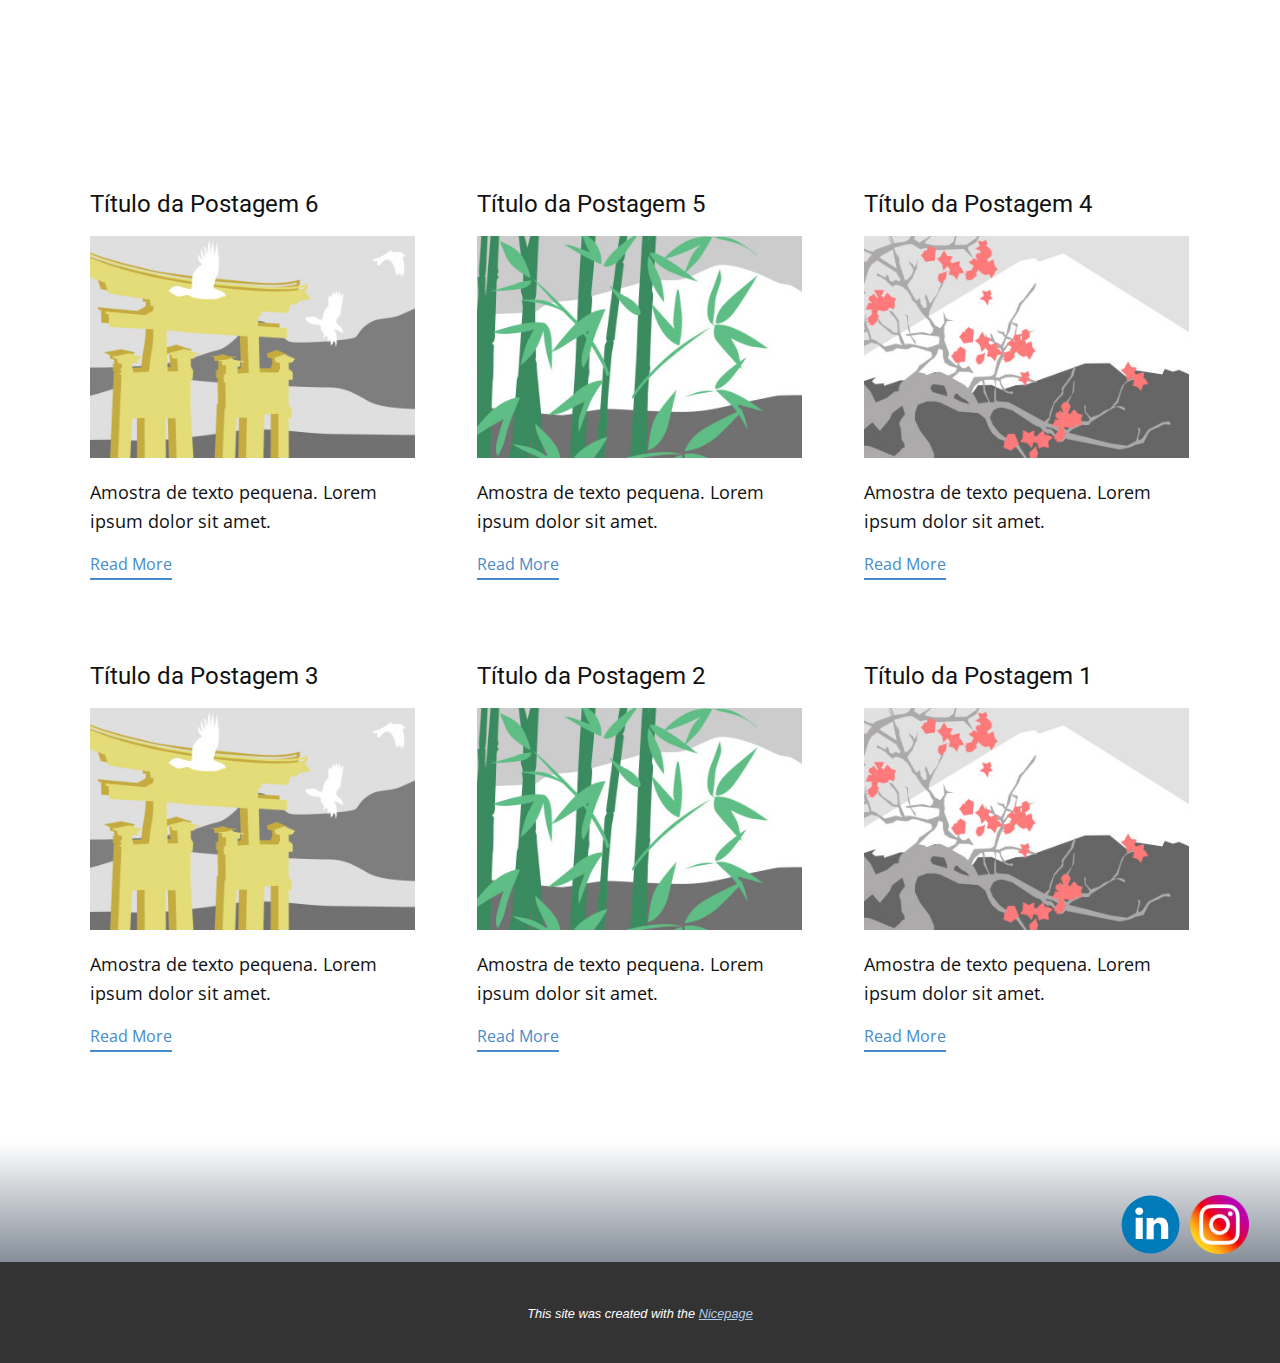
<file: blog/blog.html>
<!DOCTYPE html>
<html style="font-size: 16px;" lang="pt"><head>
    <meta name="viewport" content="width=device-width, initial-scale=1.0">
    <meta charset="utf-8">
    <meta name="keywords" content="">
    <meta name="description" content="">
    <title>Blog</title>
    <link rel="stylesheet" href="../nicepage.css" media="screen">
<link rel="stylesheet" href="../Blog-Template.css" media="screen">
    <script class="u-script" type="text/javascript" src="../jquery.js" defer=""></script>
    <script class="u-script" type="text/javascript" src="../nicepage.js" defer=""></script>
    <meta name="generator" content="Nicepage 6.9.2, nicepage.com">
    <link id="u-theme-google-font" rel="stylesheet" href="https://fonts.googleapis.com/css?family=Roboto:100,100i,300,300i,400,400i,500,500i,700,700i,900,900i|Open+Sans:300,300i,400,400i,500,500i,600,600i,700,700i,800,800i">
    
    
    
    <script type="application/ld+json">{
		"@context": "http://schema.org",
		"@type": "Organization",
		"name": "",
		"sameAs": [
				"https://www.linkedin.com/in/giulianafcorrea?utm_source=share&utm_campaign=share_via&utm_content=profile&utm_medium=android_app",
				"https://www.instagram.com/giulcorrea?igsh=N2oybWszZ2Z4MGZ0"
		]
}</script>
    <meta name="theme-color" content="#478ac9">
  <meta data-intl-tel-input-cdn-path="intlTelInput/"></head>
  <body data-path-to-root="./" data-include-products="false" class="u-body u-xl-mode" data-lang="pt"><header class="u-header" id="sec-d9cd" data-animation-name="" data-animation-duration="0" data-animation-delay="0" data-animation-direction=""><div class="u-clearfix u-sheet u-sheet-1"></div></header>
    <section class="u-clearfix u-section-1" id="sec-ee65">
      <div class="u-clearfix u-sheet u-valign-middle u-sheet-1"><!--blog--><!--blog_options_json--><!--{"type":"Recent","source":"","tags":"","count":""}--><!--/blog_options_json-->
        <div class="u-blog u-expanded-width u-repeater u-repeater-1"><!--blog_post-->
          <div class="u-blog-post u-container-style u-repeater-item u-white u-repeater-item-1">
            <div class="u-container-layout u-similar-container u-valign-top u-container-layout-1"><!--blog_post_header-->
              <h4 class="u-blog-control u-text u-text-1">
                <a class="u-post-header-link" href="../blog/post-5.html">Título da Postagem 6</a>
              </h4><!--/blog_post_header--><!--blog_post_image-->
              <a class="u-post-header-link" href="../blog/post-5.html"><img alt="" class="u-blog-control u-expanded-width u-image u-image-default u-image-1" src="../images/8ad73f3c.jpeg"></a><!--/blog_post_image--><!--blog_post_content-->
              <div class="u-blog-control u-post-content u-text u-text-2 fr-view">Amostra de texto pequena. Lorem ipsum dolor sit amet.</div><!--/blog_post_content--><!--blog_post_readmore-->
              <a href="../blog/post-5.html" class="u-blog-control u-border-2 u-border-palette-1-base u-btn u-btn-rectangle u-button-style u-none u-btn-1"><!--blog_post_readmore_content--><!--options_json--><!--{"content":"Read More","defaultValue":"Ler Mais"}--><!--/options_json-->Read More<!--/blog_post_readmore_content--></a><!--/blog_post_readmore-->
            </div>
          </div><div class="u-blog-post u-container-style u-repeater-item u-video-cover u-white">
            <div class="u-container-layout u-similar-container u-valign-top u-container-layout-2"><!--blog_post_header-->
              <h4 class="u-blog-control u-text u-text-3">
                <a class="u-post-header-link" href="../blog/post-4.html">Título da Postagem 5</a>
              </h4><!--/blog_post_header--><!--blog_post_image-->
              <a class="u-post-header-link" href="../blog/post-4.html"><img alt="" class="u-blog-control u-expanded-width u-image u-image-default u-image-2" src="../images/68f64b9d.jpeg"></a><!--/blog_post_image--><!--blog_post_content-->
              <div class="u-blog-control u-post-content u-text u-text-4 fr-view">Amostra de texto pequena. Lorem ipsum dolor sit amet.</div><!--/blog_post_content--><!--blog_post_readmore-->
              <a href="../blog/post-4.html" class="u-blog-control u-border-2 u-border-palette-1-base u-btn u-btn-rectangle u-button-style u-none u-btn-2"><!--blog_post_readmore_content--><!--options_json--><!--{"content":"Read More","defaultValue":"Ler Mais"}--><!--/options_json-->Read More<!--/blog_post_readmore_content--></a><!--/blog_post_readmore-->
            </div>
          </div><div class="u-blog-post u-container-style u-repeater-item u-video-cover u-white">
            <div class="u-container-layout u-similar-container u-valign-top u-container-layout-3"><!--blog_post_header-->
              <h4 class="u-blog-control u-text u-text-5">
                <a class="u-post-header-link" href="../blog/post-3.html">Título da Postagem 4</a>
              </h4><!--/blog_post_header--><!--blog_post_image-->
              <a class="u-post-header-link" href="../blog/post-3.html"><img alt="" class="u-blog-control u-expanded-width u-image u-image-default u-image-3" src="../images/0fd3416c.jpeg"></a><!--/blog_post_image--><!--blog_post_content-->
              <div class="u-blog-control u-post-content u-text u-text-6 fr-view">Amostra de texto pequena. Lorem ipsum dolor sit amet.</div><!--/blog_post_content--><!--blog_post_readmore-->
              <a href="../blog/post-3.html" class="u-blog-control u-border-2 u-border-palette-1-base u-btn u-btn-rectangle u-button-style u-none u-btn-3"><!--blog_post_readmore_content--><!--options_json--><!--{"content":"Read More","defaultValue":"Ler Mais"}--><!--/options_json-->Read More<!--/blog_post_readmore_content--></a><!--/blog_post_readmore-->
            </div>
          </div><div class="u-blog-post u-container-style u-repeater-item u-white u-repeater-item-1">
            <div class="u-container-layout u-similar-container u-valign-top u-container-layout-1"><!--blog_post_header-->
              <h4 class="u-blog-control u-text u-text-1">
                <a class="u-post-header-link" href="../blog/post-2.html">Título da Postagem 3</a>
              </h4><!--/blog_post_header--><!--blog_post_image-->
              <a class="u-post-header-link" href="../blog/post-2.html"><img alt="" class="u-blog-control u-expanded-width u-image u-image-default u-image-1" src="../images/8ad73f3c.jpeg"></a><!--/blog_post_image--><!--blog_post_content-->
              <div class="u-blog-control u-post-content u-text u-text-2 fr-view">Amostra de texto pequena. Lorem ipsum dolor sit amet.</div><!--/blog_post_content--><!--blog_post_readmore-->
              <a href="../blog/post-2.html" class="u-blog-control u-border-2 u-border-palette-1-base u-btn u-btn-rectangle u-button-style u-none u-btn-1"><!--blog_post_readmore_content--><!--options_json--><!--{"content":"Read More","defaultValue":"Ler Mais"}--><!--/options_json-->Read More<!--/blog_post_readmore_content--></a><!--/blog_post_readmore-->
            </div>
          </div><div class="u-blog-post u-container-style u-repeater-item u-video-cover u-white">
            <div class="u-container-layout u-similar-container u-valign-top u-container-layout-2"><!--blog_post_header-->
              <h4 class="u-blog-control u-text u-text-3">
                <a class="u-post-header-link" href="../blog/post-1.html">Título da Postagem 2</a>
              </h4><!--/blog_post_header--><!--blog_post_image-->
              <a class="u-post-header-link" href="../blog/post-1.html"><img alt="" class="u-blog-control u-expanded-width u-image u-image-default u-image-2" src="../images/68f64b9d.jpeg"></a><!--/blog_post_image--><!--blog_post_content-->
              <div class="u-blog-control u-post-content u-text u-text-4 fr-view">Amostra de texto pequena. Lorem ipsum dolor sit amet.</div><!--/blog_post_content--><!--blog_post_readmore-->
              <a href="../blog/post-1.html" class="u-blog-control u-border-2 u-border-palette-1-base u-btn u-btn-rectangle u-button-style u-none u-btn-2"><!--blog_post_readmore_content--><!--options_json--><!--{"content":"Read More","defaultValue":"Ler Mais"}--><!--/options_json-->Read More<!--/blog_post_readmore_content--></a><!--/blog_post_readmore-->
            </div>
          </div><div class="u-blog-post u-container-style u-repeater-item u-video-cover u-white">
            <div class="u-container-layout u-similar-container u-valign-top u-container-layout-3"><!--blog_post_header-->
              <h4 class="u-blog-control u-text u-text-5">
                <a class="u-post-header-link" href="../blog/post.html">Título da Postagem 1</a>
              </h4><!--/blog_post_header--><!--blog_post_image-->
              <a class="u-post-header-link" href="../blog/post.html"><img alt="" class="u-blog-control u-expanded-width u-image u-image-default u-image-3" src="../images/0fd3416c.jpeg"></a><!--/blog_post_image--><!--blog_post_content-->
              <div class="u-blog-control u-post-content u-text u-text-6 fr-view">Amostra de texto pequena. Lorem ipsum dolor sit amet.</div><!--/blog_post_content--><!--blog_post_readmore-->
              <a href="../blog/post.html" class="u-blog-control u-border-2 u-border-palette-1-base u-btn u-btn-rectangle u-button-style u-none u-btn-3"><!--blog_post_readmore_content--><!--options_json--><!--{"content":"Read More","defaultValue":"Ler Mais"}--><!--/options_json-->Read More<!--/blog_post_readmore_content--></a><!--/blog_post_readmore-->
            </div>
          </div><!--/blog_post--><!--blog_post-->
          <!--/blog_post--><!--blog_post-->
          <!--/blog_post-->
        </div><!--/blog-->
      </div>
    </section>
    
    
    
    <footer class="u-align-center-md u-align-center-sm u-align-center-xs u-clearfix u-footer u-gradient u-footer" id="sec-9133"><div class="u-clearfix u-sheet u-sheet-1">
        <div class="u-align-left u-social-icons u-spacing-10 u-social-icons-1">
          <a class="u-social-url" title="linkedin" target="_blank" href="https://www.linkedin.com/in/giulianafcorrea?utm_source=share&amp;utm_campaign=share_via&amp;utm_content=profile&amp;utm_medium=android_app"><span class="u-icon u-social-icon u-social-linkedin u-icon-1"><svg class="u-svg-link" preserveAspectRatio="xMidYMin slice" viewBox="0 0 112 112" style=""><use xlink:href="#svg-d079"></use></svg><svg class="u-svg-content" viewBox="0 0 112 112" x="0" y="0" id="svg-d079"><circle fill="currentColor" cx="56.1" cy="56.1" r="55"></circle><path fill="#FFFFFF" d="M41.3,83.7H27.9V43.4h13.4V83.7z M34.6,37.9L34.6,37.9c-4.6,0-7.5-3.1-7.5-7c0-4,3-7,7.6-7s7.4,3,7.5,7
      C42.2,34.8,39.2,37.9,34.6,37.9z M89.6,83.7H76.2V62.2c0-5.4-1.9-9.1-6.8-9.1c-3.7,0-5.9,2.5-6.9,4.9c-0.4,0.9-0.4,2.1-0.4,3.3v22.5
      H48.7c0,0,0.2-36.5,0-40.3h13.4v5.7c1.8-2.7,5-6.7,12.1-6.7c8.8,0,15.4,5.8,15.4,18.1V83.7z"></path></svg></span>
          </a>
          <a class="u-social-url" title="instagram" target="_blank" href="https://www.instagram.com/giulcorrea?igsh=N2oybWszZ2Z4MGZ0"><span class="u-file-icon u-icon u-social-icon u-social-instagram u-icon-2"><img src="../images/15707749.png" alt=""></span>
          </a>
        </div>
      </div></footer>
    <section class="u-backlink u-clearfix u-grey-80">
      <p class="u-text">
        <span>This site was created with the </span>
        <a class="u-link" href="https://nicepage.com/" target="_blank" rel="nofollow">
          <span>Nicepage</span>
        </a>
      </p>
    </section>
  
</body></html>
</file>
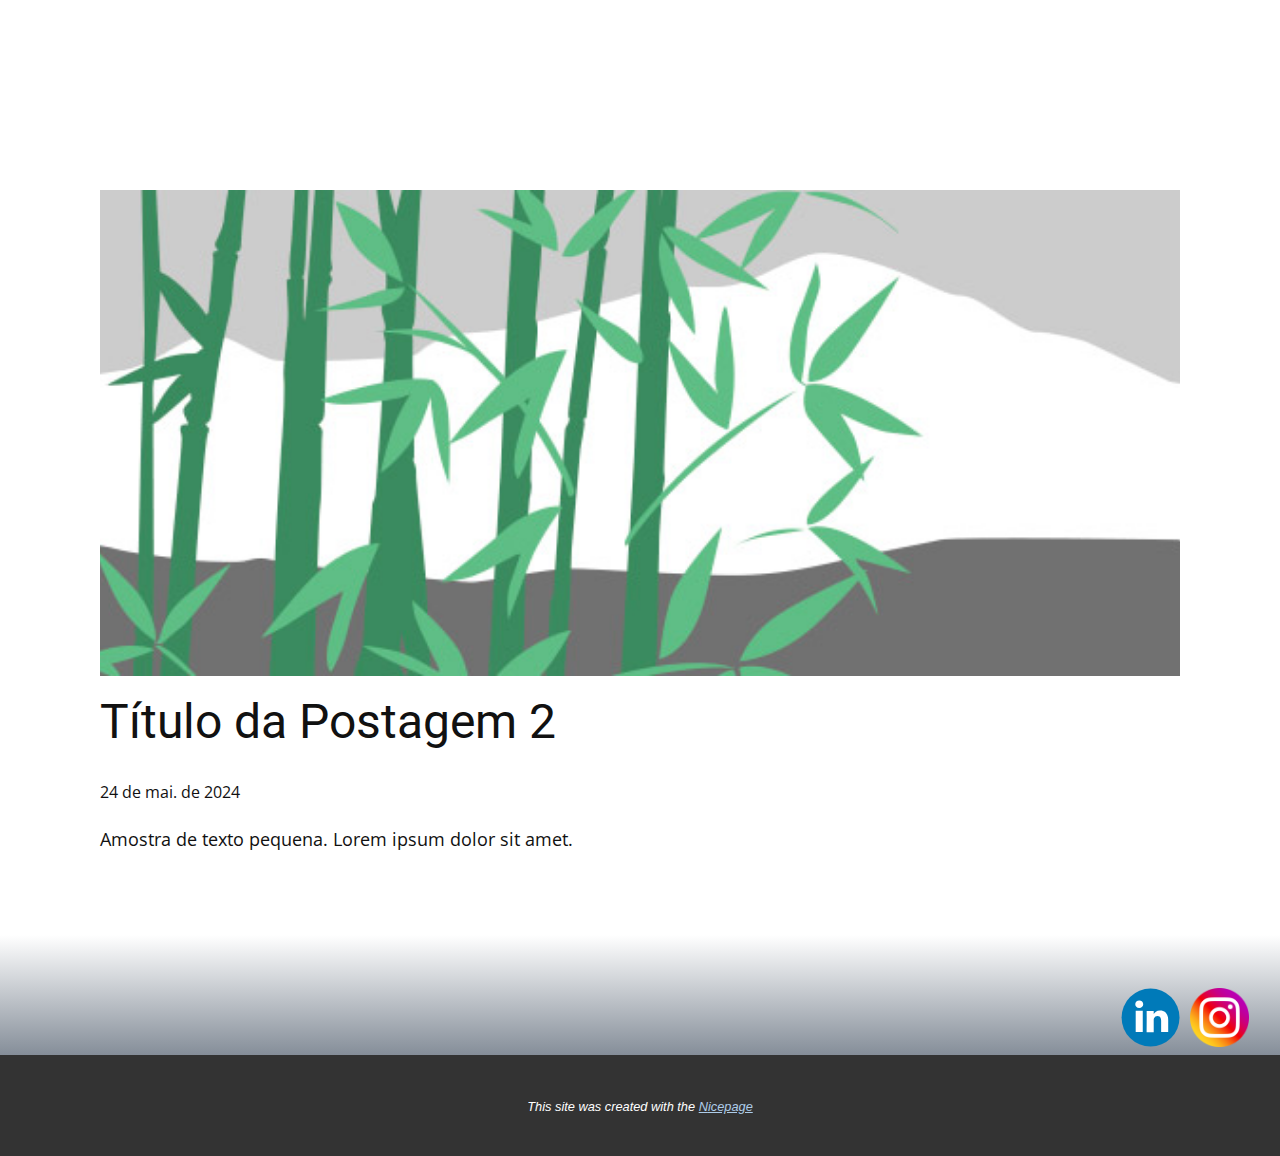
<file: blog/post-1.html>
<!DOCTYPE html>
<html style="font-size: 16px;" lang="pt"><head>
    <meta name="viewport" content="width=device-width, initial-scale=1.0">
    <meta charset="utf-8">
    <meta name="keywords" content="Título da Postagem 1">
    <meta name="description" content="">
    <title>Título da Postagem 2</title>
    <link rel="stylesheet" href="../nicepage.css" media="screen">
<link rel="stylesheet" href="../Post-Template.css" media="screen">
    <script class="u-script" type="text/javascript" src="../jquery.js" defer=""></script>
    <script class="u-script" type="text/javascript" src="../nicepage.js" defer=""></script>
    <meta name="generator" content="Nicepage 6.9.2, nicepage.com">
    <link id="u-theme-google-font" rel="stylesheet" href="https://fonts.googleapis.com/css?family=Roboto:100,100i,300,300i,400,400i,500,500i,700,700i,900,900i|Open+Sans:300,300i,400,400i,500,500i,600,600i,700,700i,800,800i">
    
    
    
    <script type="application/ld+json">{
		"@context": "http://schema.org",
		"@type": "Organization",
		"name": "",
		"sameAs": [
				"https://www.linkedin.com/in/giulianafcorrea?utm_source=share&utm_campaign=share_via&utm_content=profile&utm_medium=android_app",
				"https://www.instagram.com/giulcorrea?igsh=N2oybWszZ2Z4MGZ0"
		]
}</script>
    <meta name="theme-color" content="#478ac9">
  <meta data-intl-tel-input-cdn-path="intlTelInput/"></head>
  <body data-path-to-root="./" data-include-products="false" class="u-body u-xl-mode" data-lang="pt"><header class="u-header" id="sec-d9cd" data-animation-name="" data-animation-duration="0" data-animation-delay="0" data-animation-direction=""><div class="u-clearfix u-sheet u-sheet-1"></div></header>
    <section class="u-align-center u-clearfix u-section-1" id="sec-40f9">
      <div class="u-clearfix u-sheet u-valign-middle-md u-valign-middle-sm u-valign-middle-xs u-sheet-1"><!--post_details--><!--post_details_options_json--><!--{"source":""}--><!--/post_details_options_json--><!--blog_post-->
        <div class="u-container-style u-expanded-width u-post-details u-post-details-1">
          <div class="u-container-layout u-valign-middle u-container-layout-1"><!--blog_post_image-->
            <img alt="" class="u-blog-control u-expanded-width u-image u-image-default u-image-1" src="../images/68f64b9d.jpeg"><!--/blog_post_image--><!--blog_post_header-->
            <h2 class="u-blog-control u-text u-text-1">Título da Postagem 2</h2><!--/blog_post_header--><!--blog_post_metadata-->
            <div class="u-blog-control u-metadata u-metadata-1"><!--blog_post_metadata_date-->
              <span class="u-meta-date u-meta-icon">24 de mai. de 2024</span><!--/blog_post_metadata_date--><!--blog_post_metadata_category-->
              <!--/blog_post_metadata_category--><!--blog_post_metadata_comments-->
              <!--/blog_post_metadata_comments-->
            </div><!--/blog_post_metadata--><!--blog_post_content-->
            <div class="u-align-justify u-blog-control u-post-content u-text u-text-2 fr-view">
  Amostra de texto pequena. Lorem ipsum dolor sit amet.
  </div><!--/blog_post_content-->
          </div>
        </div><!--/blog_post--><!--/post_details-->
      </div>
    </section>
    
    
    
    <footer class="u-align-center-md u-align-center-sm u-align-center-xs u-clearfix u-footer u-gradient u-footer" id="sec-9133"><div class="u-clearfix u-sheet u-sheet-1">
        <div class="u-align-left u-social-icons u-spacing-10 u-social-icons-1">
          <a class="u-social-url" title="linkedin" target="_blank" href="https://www.linkedin.com/in/giulianafcorrea?utm_source=share&amp;utm_campaign=share_via&amp;utm_content=profile&amp;utm_medium=android_app"><span class="u-icon u-social-icon u-social-linkedin u-icon-1"><svg class="u-svg-link" preserveAspectRatio="xMidYMin slice" viewBox="0 0 112 112" style=""><use xlink:href="#svg-d079"></use></svg><svg class="u-svg-content" viewBox="0 0 112 112" x="0" y="0" id="svg-d079"><circle fill="currentColor" cx="56.1" cy="56.1" r="55"></circle><path fill="#FFFFFF" d="M41.3,83.7H27.9V43.4h13.4V83.7z M34.6,37.9L34.6,37.9c-4.6,0-7.5-3.1-7.5-7c0-4,3-7,7.6-7s7.4,3,7.5,7
      C42.2,34.8,39.2,37.9,34.6,37.9z M89.6,83.7H76.2V62.2c0-5.4-1.9-9.1-6.8-9.1c-3.7,0-5.9,2.5-6.9,4.9c-0.4,0.9-0.4,2.1-0.4,3.3v22.5
      H48.7c0,0,0.2-36.5,0-40.3h13.4v5.7c1.8-2.7,5-6.7,12.1-6.7c8.8,0,15.4,5.8,15.4,18.1V83.7z"></path></svg></span>
          </a>
          <a class="u-social-url" title="instagram" target="_blank" href="https://www.instagram.com/giulcorrea?igsh=N2oybWszZ2Z4MGZ0"><span class="u-file-icon u-icon u-social-icon u-social-instagram u-icon-2"><img src="../images/15707749.png" alt=""></span>
          </a>
        </div>
      </div></footer>
    <section class="u-backlink u-clearfix u-grey-80">
      <p class="u-text">
        <span>This site was created with the </span>
        <a class="u-link" href="https://nicepage.com/" target="_blank" rel="nofollow">
          <span>Nicepage</span>
        </a>
      </p>
    </section>
  
</body></html>
</file>
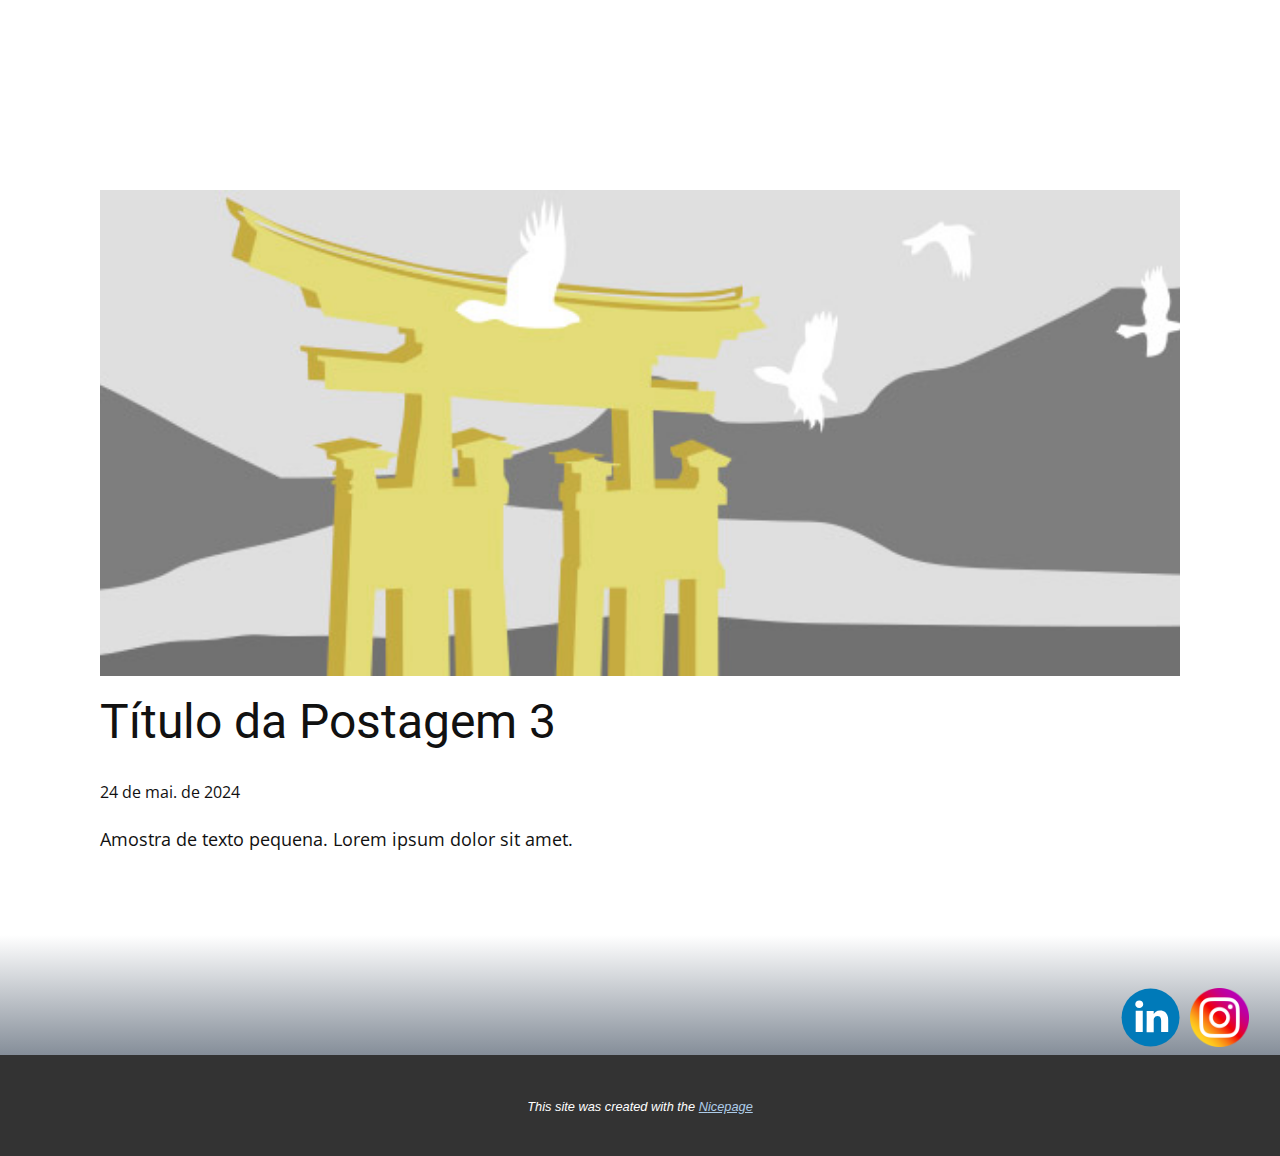
<file: blog/post-2.html>
<!DOCTYPE html>
<html style="font-size: 16px;" lang="pt"><head>
    <meta name="viewport" content="width=device-width, initial-scale=1.0">
    <meta charset="utf-8">
    <meta name="keywords" content="Título da Postagem 1">
    <meta name="description" content="">
    <title>Título da Postagem 3</title>
    <link rel="stylesheet" href="../nicepage.css" media="screen">
<link rel="stylesheet" href="../Post-Template.css" media="screen">
    <script class="u-script" type="text/javascript" src="../jquery.js" defer=""></script>
    <script class="u-script" type="text/javascript" src="../nicepage.js" defer=""></script>
    <meta name="generator" content="Nicepage 6.9.2, nicepage.com">
    <link id="u-theme-google-font" rel="stylesheet" href="https://fonts.googleapis.com/css?family=Roboto:100,100i,300,300i,400,400i,500,500i,700,700i,900,900i|Open+Sans:300,300i,400,400i,500,500i,600,600i,700,700i,800,800i">
    
    
    
    <script type="application/ld+json">{
		"@context": "http://schema.org",
		"@type": "Organization",
		"name": "",
		"sameAs": [
				"https://www.linkedin.com/in/giulianafcorrea?utm_source=share&utm_campaign=share_via&utm_content=profile&utm_medium=android_app",
				"https://www.instagram.com/giulcorrea?igsh=N2oybWszZ2Z4MGZ0"
		]
}</script>
    <meta name="theme-color" content="#478ac9">
  <meta data-intl-tel-input-cdn-path="intlTelInput/"></head>
  <body data-path-to-root="./" data-include-products="false" class="u-body u-xl-mode" data-lang="pt"><header class="u-header" id="sec-d9cd" data-animation-name="" data-animation-duration="0" data-animation-delay="0" data-animation-direction=""><div class="u-clearfix u-sheet u-sheet-1"></div></header>
    <section class="u-align-center u-clearfix u-section-1" id="sec-40f9">
      <div class="u-clearfix u-sheet u-valign-middle-md u-valign-middle-sm u-valign-middle-xs u-sheet-1"><!--post_details--><!--post_details_options_json--><!--{"source":""}--><!--/post_details_options_json--><!--blog_post-->
        <div class="u-container-style u-expanded-width u-post-details u-post-details-1">
          <div class="u-container-layout u-valign-middle u-container-layout-1"><!--blog_post_image-->
            <img alt="" class="u-blog-control u-expanded-width u-image u-image-default u-image-1" src="../images/8ad73f3c.jpeg"><!--/blog_post_image--><!--blog_post_header-->
            <h2 class="u-blog-control u-text u-text-1">Título da Postagem 3</h2><!--/blog_post_header--><!--blog_post_metadata-->
            <div class="u-blog-control u-metadata u-metadata-1"><!--blog_post_metadata_date-->
              <span class="u-meta-date u-meta-icon">24 de mai. de 2024</span><!--/blog_post_metadata_date--><!--blog_post_metadata_category-->
              <!--/blog_post_metadata_category--><!--blog_post_metadata_comments-->
              <!--/blog_post_metadata_comments-->
            </div><!--/blog_post_metadata--><!--blog_post_content-->
            <div class="u-align-justify u-blog-control u-post-content u-text u-text-2 fr-view">
  Amostra de texto pequena. Lorem ipsum dolor sit amet.
  </div><!--/blog_post_content-->
          </div>
        </div><!--/blog_post--><!--/post_details-->
      </div>
    </section>
    
    
    
    <footer class="u-align-center-md u-align-center-sm u-align-center-xs u-clearfix u-footer u-gradient u-footer" id="sec-9133"><div class="u-clearfix u-sheet u-sheet-1">
        <div class="u-align-left u-social-icons u-spacing-10 u-social-icons-1">
          <a class="u-social-url" title="linkedin" target="_blank" href="https://www.linkedin.com/in/giulianafcorrea?utm_source=share&amp;utm_campaign=share_via&amp;utm_content=profile&amp;utm_medium=android_app"><span class="u-icon u-social-icon u-social-linkedin u-icon-1"><svg class="u-svg-link" preserveAspectRatio="xMidYMin slice" viewBox="0 0 112 112" style=""><use xlink:href="#svg-d079"></use></svg><svg class="u-svg-content" viewBox="0 0 112 112" x="0" y="0" id="svg-d079"><circle fill="currentColor" cx="56.1" cy="56.1" r="55"></circle><path fill="#FFFFFF" d="M41.3,83.7H27.9V43.4h13.4V83.7z M34.6,37.9L34.6,37.9c-4.6,0-7.5-3.1-7.5-7c0-4,3-7,7.6-7s7.4,3,7.5,7
      C42.2,34.8,39.2,37.9,34.6,37.9z M89.6,83.7H76.2V62.2c0-5.4-1.9-9.1-6.8-9.1c-3.7,0-5.9,2.5-6.9,4.9c-0.4,0.9-0.4,2.1-0.4,3.3v22.5
      H48.7c0,0,0.2-36.5,0-40.3h13.4v5.7c1.8-2.7,5-6.7,12.1-6.7c8.8,0,15.4,5.8,15.4,18.1V83.7z"></path></svg></span>
          </a>
          <a class="u-social-url" title="instagram" target="_blank" href="https://www.instagram.com/giulcorrea?igsh=N2oybWszZ2Z4MGZ0"><span class="u-file-icon u-icon u-social-icon u-social-instagram u-icon-2"><img src="../images/15707749.png" alt=""></span>
          </a>
        </div>
      </div></footer>
    <section class="u-backlink u-clearfix u-grey-80">
      <p class="u-text">
        <span>This site was created with the </span>
        <a class="u-link" href="https://nicepage.com/" target="_blank" rel="nofollow">
          <span>Nicepage</span>
        </a>
      </p>
    </section>
  
</body></html>
</file>
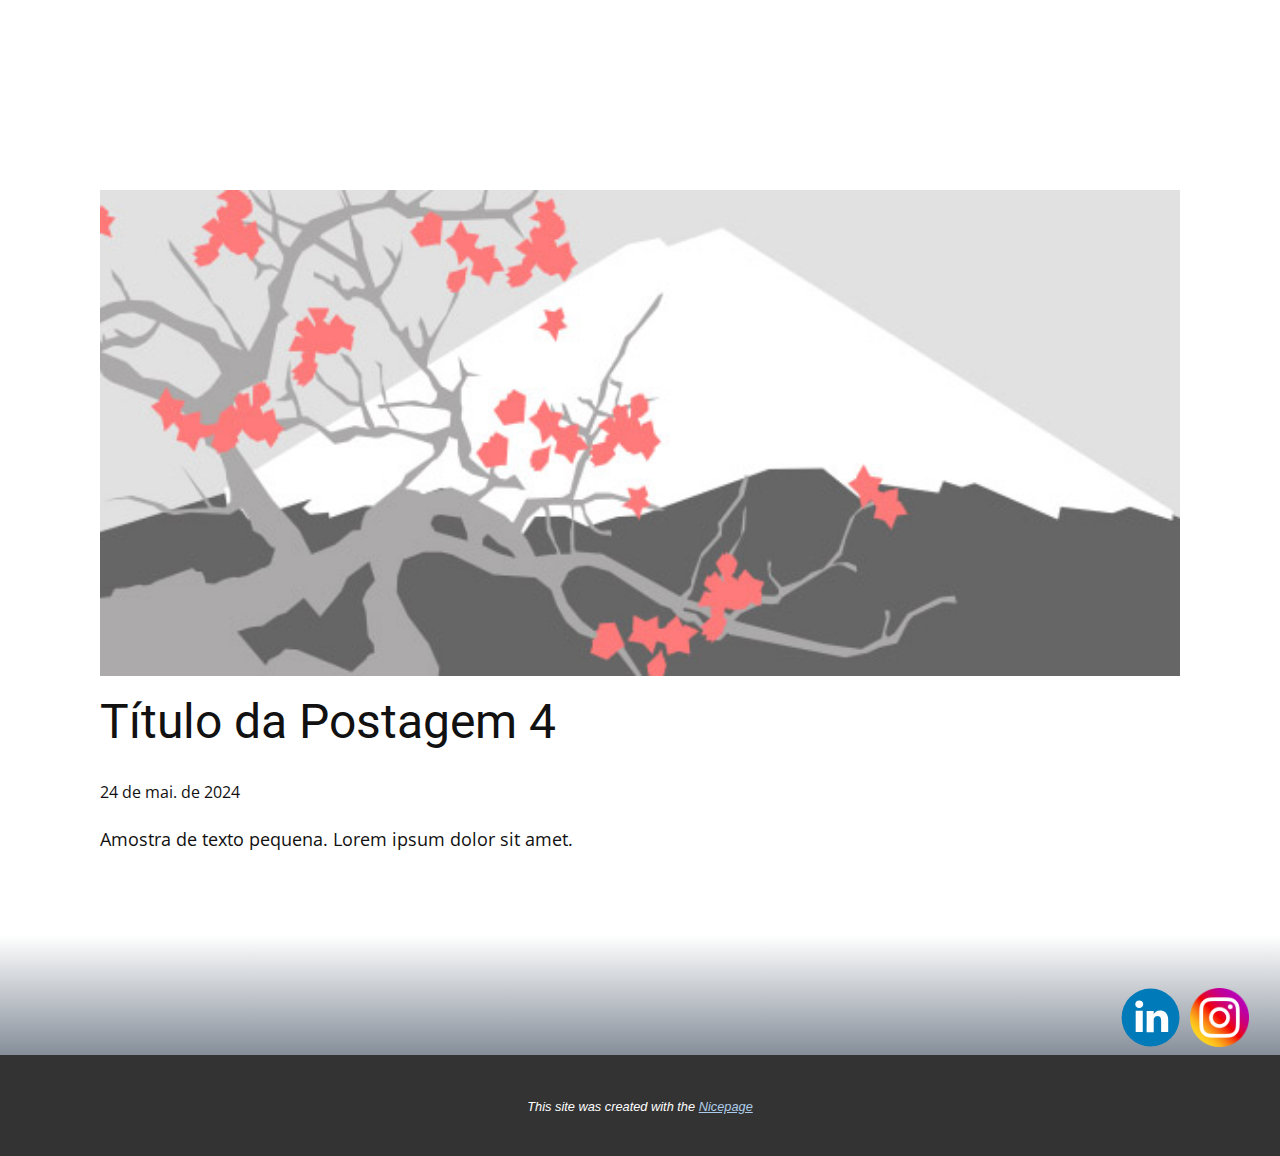
<file: blog/post-3.html>
<!DOCTYPE html>
<html style="font-size: 16px;" lang="pt"><head>
    <meta name="viewport" content="width=device-width, initial-scale=1.0">
    <meta charset="utf-8">
    <meta name="keywords" content="Título da Postagem 1">
    <meta name="description" content="">
    <title>Título da Postagem 4</title>
    <link rel="stylesheet" href="../nicepage.css" media="screen">
<link rel="stylesheet" href="../Post-Template.css" media="screen">
    <script class="u-script" type="text/javascript" src="../jquery.js" defer=""></script>
    <script class="u-script" type="text/javascript" src="../nicepage.js" defer=""></script>
    <meta name="generator" content="Nicepage 6.9.2, nicepage.com">
    <link id="u-theme-google-font" rel="stylesheet" href="https://fonts.googleapis.com/css?family=Roboto:100,100i,300,300i,400,400i,500,500i,700,700i,900,900i|Open+Sans:300,300i,400,400i,500,500i,600,600i,700,700i,800,800i">
    
    
    
    <script type="application/ld+json">{
		"@context": "http://schema.org",
		"@type": "Organization",
		"name": "",
		"sameAs": [
				"https://www.linkedin.com/in/giulianafcorrea?utm_source=share&utm_campaign=share_via&utm_content=profile&utm_medium=android_app",
				"https://www.instagram.com/giulcorrea?igsh=N2oybWszZ2Z4MGZ0"
		]
}</script>
    <meta name="theme-color" content="#478ac9">
  <meta data-intl-tel-input-cdn-path="intlTelInput/"></head>
  <body data-path-to-root="./" data-include-products="false" class="u-body u-xl-mode" data-lang="pt"><header class="u-header" id="sec-d9cd" data-animation-name="" data-animation-duration="0" data-animation-delay="0" data-animation-direction=""><div class="u-clearfix u-sheet u-sheet-1"></div></header>
    <section class="u-align-center u-clearfix u-section-1" id="sec-40f9">
      <div class="u-clearfix u-sheet u-valign-middle-md u-valign-middle-sm u-valign-middle-xs u-sheet-1"><!--post_details--><!--post_details_options_json--><!--{"source":""}--><!--/post_details_options_json--><!--blog_post-->
        <div class="u-container-style u-expanded-width u-post-details u-post-details-1">
          <div class="u-container-layout u-valign-middle u-container-layout-1"><!--blog_post_image-->
            <img alt="" class="u-blog-control u-expanded-width u-image u-image-default u-image-1" src="../images/0fd3416c.jpeg"><!--/blog_post_image--><!--blog_post_header-->
            <h2 class="u-blog-control u-text u-text-1">Título da Postagem 4</h2><!--/blog_post_header--><!--blog_post_metadata-->
            <div class="u-blog-control u-metadata u-metadata-1"><!--blog_post_metadata_date-->
              <span class="u-meta-date u-meta-icon">24 de mai. de 2024</span><!--/blog_post_metadata_date--><!--blog_post_metadata_category-->
              <!--/blog_post_metadata_category--><!--blog_post_metadata_comments-->
              <!--/blog_post_metadata_comments-->
            </div><!--/blog_post_metadata--><!--blog_post_content-->
            <div class="u-align-justify u-blog-control u-post-content u-text u-text-2 fr-view">
  Amostra de texto pequena. Lorem ipsum dolor sit amet.
  </div><!--/blog_post_content-->
          </div>
        </div><!--/blog_post--><!--/post_details-->
      </div>
    </section>
    
    
    
    <footer class="u-align-center-md u-align-center-sm u-align-center-xs u-clearfix u-footer u-gradient u-footer" id="sec-9133"><div class="u-clearfix u-sheet u-sheet-1">
        <div class="u-align-left u-social-icons u-spacing-10 u-social-icons-1">
          <a class="u-social-url" title="linkedin" target="_blank" href="https://www.linkedin.com/in/giulianafcorrea?utm_source=share&amp;utm_campaign=share_via&amp;utm_content=profile&amp;utm_medium=android_app"><span class="u-icon u-social-icon u-social-linkedin u-icon-1"><svg class="u-svg-link" preserveAspectRatio="xMidYMin slice" viewBox="0 0 112 112" style=""><use xlink:href="#svg-d079"></use></svg><svg class="u-svg-content" viewBox="0 0 112 112" x="0" y="0" id="svg-d079"><circle fill="currentColor" cx="56.1" cy="56.1" r="55"></circle><path fill="#FFFFFF" d="M41.3,83.7H27.9V43.4h13.4V83.7z M34.6,37.9L34.6,37.9c-4.6,0-7.5-3.1-7.5-7c0-4,3-7,7.6-7s7.4,3,7.5,7
      C42.2,34.8,39.2,37.9,34.6,37.9z M89.6,83.7H76.2V62.2c0-5.4-1.9-9.1-6.8-9.1c-3.7,0-5.9,2.5-6.9,4.9c-0.4,0.9-0.4,2.1-0.4,3.3v22.5
      H48.7c0,0,0.2-36.5,0-40.3h13.4v5.7c1.8-2.7,5-6.7,12.1-6.7c8.8,0,15.4,5.8,15.4,18.1V83.7z"></path></svg></span>
          </a>
          <a class="u-social-url" title="instagram" target="_blank" href="https://www.instagram.com/giulcorrea?igsh=N2oybWszZ2Z4MGZ0"><span class="u-file-icon u-icon u-social-icon u-social-instagram u-icon-2"><img src="../images/15707749.png" alt=""></span>
          </a>
        </div>
      </div></footer>
    <section class="u-backlink u-clearfix u-grey-80">
      <p class="u-text">
        <span>This site was created with the </span>
        <a class="u-link" href="https://nicepage.com/" target="_blank" rel="nofollow">
          <span>Nicepage</span>
        </a>
      </p>
    </section>
  
</body></html>
</file>
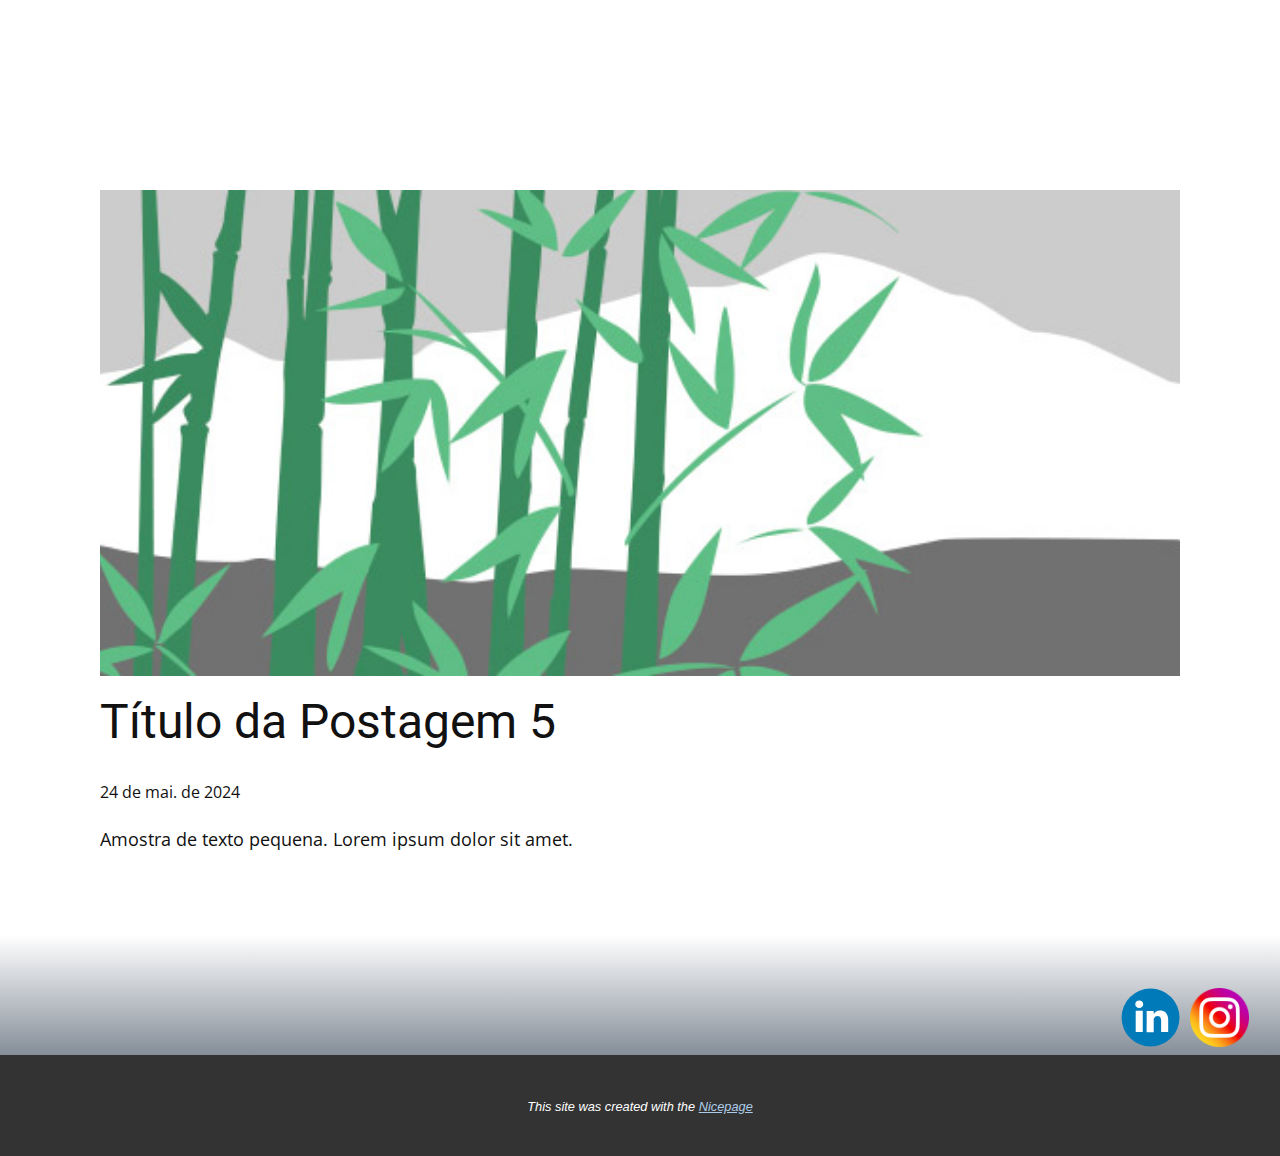
<file: blog/post-4.html>
<!DOCTYPE html>
<html style="font-size: 16px;" lang="pt"><head>
    <meta name="viewport" content="width=device-width, initial-scale=1.0">
    <meta charset="utf-8">
    <meta name="keywords" content="Título da Postagem 1">
    <meta name="description" content="">
    <title>Título da Postagem 5</title>
    <link rel="stylesheet" href="../nicepage.css" media="screen">
<link rel="stylesheet" href="../Post-Template.css" media="screen">
    <script class="u-script" type="text/javascript" src="../jquery.js" defer=""></script>
    <script class="u-script" type="text/javascript" src="../nicepage.js" defer=""></script>
    <meta name="generator" content="Nicepage 6.9.2, nicepage.com">
    <link id="u-theme-google-font" rel="stylesheet" href="https://fonts.googleapis.com/css?family=Roboto:100,100i,300,300i,400,400i,500,500i,700,700i,900,900i|Open+Sans:300,300i,400,400i,500,500i,600,600i,700,700i,800,800i">
    
    
    
    <script type="application/ld+json">{
		"@context": "http://schema.org",
		"@type": "Organization",
		"name": "",
		"sameAs": [
				"https://www.linkedin.com/in/giulianafcorrea?utm_source=share&utm_campaign=share_via&utm_content=profile&utm_medium=android_app",
				"https://www.instagram.com/giulcorrea?igsh=N2oybWszZ2Z4MGZ0"
		]
}</script>
    <meta name="theme-color" content="#478ac9">
  <meta data-intl-tel-input-cdn-path="intlTelInput/"></head>
  <body data-path-to-root="./" data-include-products="false" class="u-body u-xl-mode" data-lang="pt"><header class="u-header" id="sec-d9cd" data-animation-name="" data-animation-duration="0" data-animation-delay="0" data-animation-direction=""><div class="u-clearfix u-sheet u-sheet-1"></div></header>
    <section class="u-align-center u-clearfix u-section-1" id="sec-40f9">
      <div class="u-clearfix u-sheet u-valign-middle-md u-valign-middle-sm u-valign-middle-xs u-sheet-1"><!--post_details--><!--post_details_options_json--><!--{"source":""}--><!--/post_details_options_json--><!--blog_post-->
        <div class="u-container-style u-expanded-width u-post-details u-post-details-1">
          <div class="u-container-layout u-valign-middle u-container-layout-1"><!--blog_post_image-->
            <img alt="" class="u-blog-control u-expanded-width u-image u-image-default u-image-1" src="../images/68f64b9d.jpeg"><!--/blog_post_image--><!--blog_post_header-->
            <h2 class="u-blog-control u-text u-text-1">Título da Postagem 5</h2><!--/blog_post_header--><!--blog_post_metadata-->
            <div class="u-blog-control u-metadata u-metadata-1"><!--blog_post_metadata_date-->
              <span class="u-meta-date u-meta-icon">24 de mai. de 2024</span><!--/blog_post_metadata_date--><!--blog_post_metadata_category-->
              <!--/blog_post_metadata_category--><!--blog_post_metadata_comments-->
              <!--/blog_post_metadata_comments-->
            </div><!--/blog_post_metadata--><!--blog_post_content-->
            <div class="u-align-justify u-blog-control u-post-content u-text u-text-2 fr-view">
  Amostra de texto pequena. Lorem ipsum dolor sit amet.
  </div><!--/blog_post_content-->
          </div>
        </div><!--/blog_post--><!--/post_details-->
      </div>
    </section>
    
    
    
    <footer class="u-align-center-md u-align-center-sm u-align-center-xs u-clearfix u-footer u-gradient u-footer" id="sec-9133"><div class="u-clearfix u-sheet u-sheet-1">
        <div class="u-align-left u-social-icons u-spacing-10 u-social-icons-1">
          <a class="u-social-url" title="linkedin" target="_blank" href="https://www.linkedin.com/in/giulianafcorrea?utm_source=share&amp;utm_campaign=share_via&amp;utm_content=profile&amp;utm_medium=android_app"><span class="u-icon u-social-icon u-social-linkedin u-icon-1"><svg class="u-svg-link" preserveAspectRatio="xMidYMin slice" viewBox="0 0 112 112" style=""><use xlink:href="#svg-d079"></use></svg><svg class="u-svg-content" viewBox="0 0 112 112" x="0" y="0" id="svg-d079"><circle fill="currentColor" cx="56.1" cy="56.1" r="55"></circle><path fill="#FFFFFF" d="M41.3,83.7H27.9V43.4h13.4V83.7z M34.6,37.9L34.6,37.9c-4.6,0-7.5-3.1-7.5-7c0-4,3-7,7.6-7s7.4,3,7.5,7
      C42.2,34.8,39.2,37.9,34.6,37.9z M89.6,83.7H76.2V62.2c0-5.4-1.9-9.1-6.8-9.1c-3.7,0-5.9,2.5-6.9,4.9c-0.4,0.9-0.4,2.1-0.4,3.3v22.5
      H48.7c0,0,0.2-36.5,0-40.3h13.4v5.7c1.8-2.7,5-6.7,12.1-6.7c8.8,0,15.4,5.8,15.4,18.1V83.7z"></path></svg></span>
          </a>
          <a class="u-social-url" title="instagram" target="_blank" href="https://www.instagram.com/giulcorrea?igsh=N2oybWszZ2Z4MGZ0"><span class="u-file-icon u-icon u-social-icon u-social-instagram u-icon-2"><img src="../images/15707749.png" alt=""></span>
          </a>
        </div>
      </div></footer>
    <section class="u-backlink u-clearfix u-grey-80">
      <p class="u-text">
        <span>This site was created with the </span>
        <a class="u-link" href="https://nicepage.com/" target="_blank" rel="nofollow">
          <span>Nicepage</span>
        </a>
      </p>
    </section>
  
</body></html>
</file>
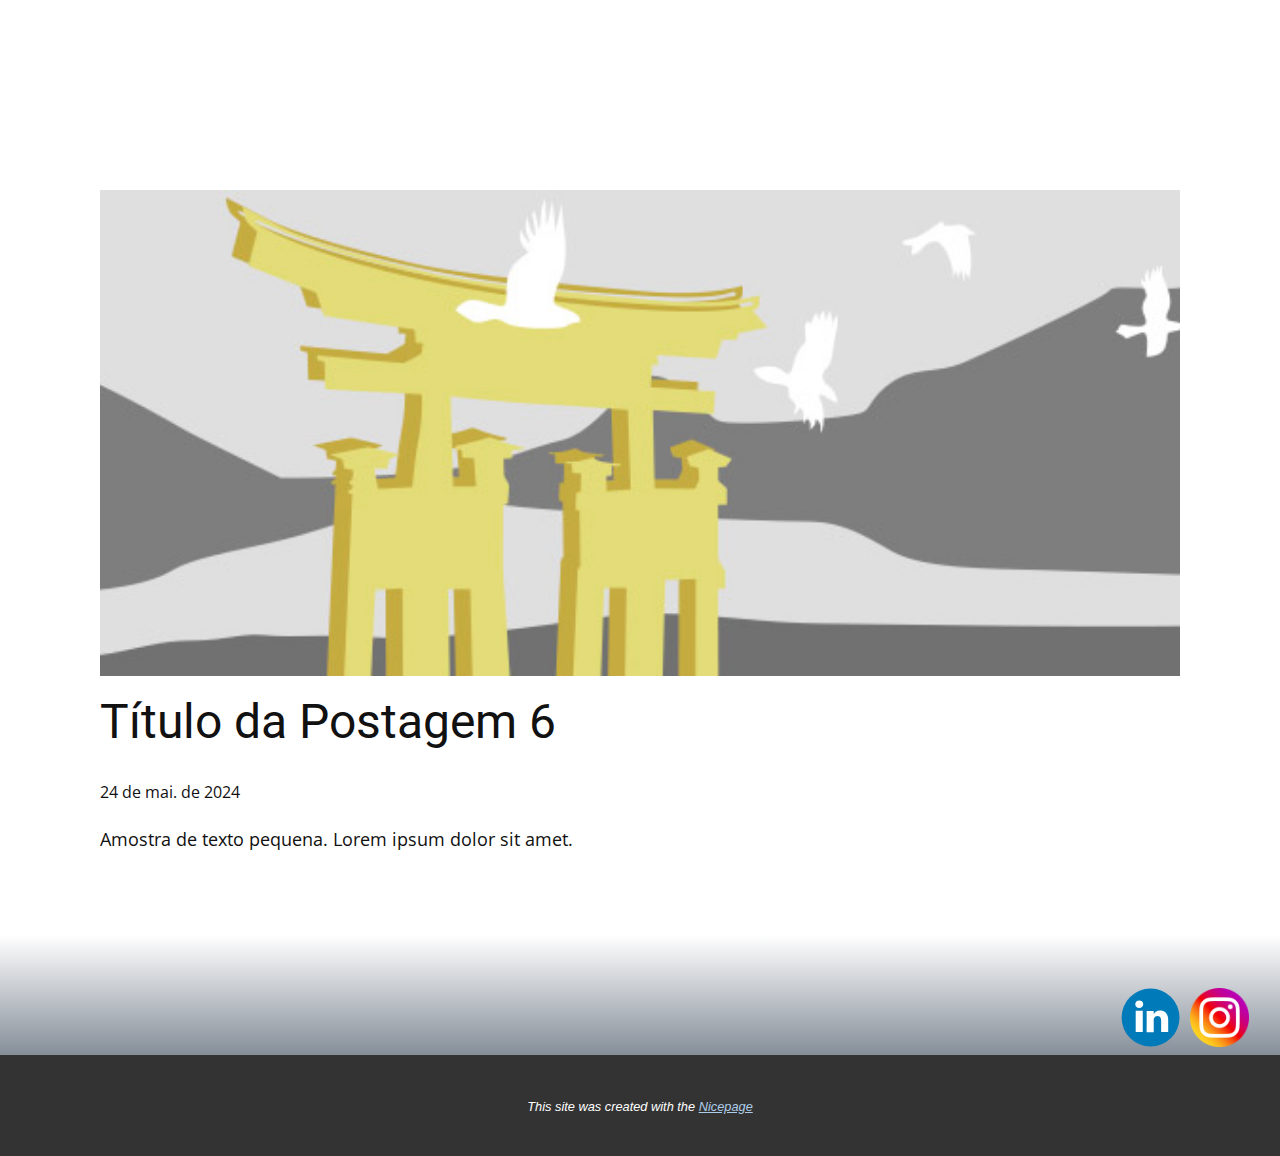
<file: blog/post-5.html>
<!DOCTYPE html>
<html style="font-size: 16px;" lang="pt"><head>
    <meta name="viewport" content="width=device-width, initial-scale=1.0">
    <meta charset="utf-8">
    <meta name="keywords" content="Título da Postagem 1">
    <meta name="description" content="">
    <title>Título da Postagem 6</title>
    <link rel="stylesheet" href="../nicepage.css" media="screen">
<link rel="stylesheet" href="../Post-Template.css" media="screen">
    <script class="u-script" type="text/javascript" src="../jquery.js" defer=""></script>
    <script class="u-script" type="text/javascript" src="../nicepage.js" defer=""></script>
    <meta name="generator" content="Nicepage 6.9.2, nicepage.com">
    <link id="u-theme-google-font" rel="stylesheet" href="https://fonts.googleapis.com/css?family=Roboto:100,100i,300,300i,400,400i,500,500i,700,700i,900,900i|Open+Sans:300,300i,400,400i,500,500i,600,600i,700,700i,800,800i">
    
    
    
    <script type="application/ld+json">{
		"@context": "http://schema.org",
		"@type": "Organization",
		"name": "",
		"sameAs": [
				"https://www.linkedin.com/in/giulianafcorrea?utm_source=share&utm_campaign=share_via&utm_content=profile&utm_medium=android_app",
				"https://www.instagram.com/giulcorrea?igsh=N2oybWszZ2Z4MGZ0"
		]
}</script>
    <meta name="theme-color" content="#478ac9">
  <meta data-intl-tel-input-cdn-path="intlTelInput/"></head>
  <body data-path-to-root="./" data-include-products="false" class="u-body u-xl-mode" data-lang="pt"><header class="u-header" id="sec-d9cd" data-animation-name="" data-animation-duration="0" data-animation-delay="0" data-animation-direction=""><div class="u-clearfix u-sheet u-sheet-1"></div></header>
    <section class="u-align-center u-clearfix u-section-1" id="sec-40f9">
      <div class="u-clearfix u-sheet u-valign-middle-md u-valign-middle-sm u-valign-middle-xs u-sheet-1"><!--post_details--><!--post_details_options_json--><!--{"source":""}--><!--/post_details_options_json--><!--blog_post-->
        <div class="u-container-style u-expanded-width u-post-details u-post-details-1">
          <div class="u-container-layout u-valign-middle u-container-layout-1"><!--blog_post_image-->
            <img alt="" class="u-blog-control u-expanded-width u-image u-image-default u-image-1" src="../images/8ad73f3c.jpeg"><!--/blog_post_image--><!--blog_post_header-->
            <h2 class="u-blog-control u-text u-text-1">Título da Postagem 6</h2><!--/blog_post_header--><!--blog_post_metadata-->
            <div class="u-blog-control u-metadata u-metadata-1"><!--blog_post_metadata_date-->
              <span class="u-meta-date u-meta-icon">24 de mai. de 2024</span><!--/blog_post_metadata_date--><!--blog_post_metadata_category-->
              <!--/blog_post_metadata_category--><!--blog_post_metadata_comments-->
              <!--/blog_post_metadata_comments-->
            </div><!--/blog_post_metadata--><!--blog_post_content-->
            <div class="u-align-justify u-blog-control u-post-content u-text u-text-2 fr-view">
  Amostra de texto pequena. Lorem ipsum dolor sit amet.
  </div><!--/blog_post_content-->
          </div>
        </div><!--/blog_post--><!--/post_details-->
      </div>
    </section>
    
    
    
    <footer class="u-align-center-md u-align-center-sm u-align-center-xs u-clearfix u-footer u-gradient u-footer" id="sec-9133"><div class="u-clearfix u-sheet u-sheet-1">
        <div class="u-align-left u-social-icons u-spacing-10 u-social-icons-1">
          <a class="u-social-url" title="linkedin" target="_blank" href="https://www.linkedin.com/in/giulianafcorrea?utm_source=share&amp;utm_campaign=share_via&amp;utm_content=profile&amp;utm_medium=android_app"><span class="u-icon u-social-icon u-social-linkedin u-icon-1"><svg class="u-svg-link" preserveAspectRatio="xMidYMin slice" viewBox="0 0 112 112" style=""><use xlink:href="#svg-d079"></use></svg><svg class="u-svg-content" viewBox="0 0 112 112" x="0" y="0" id="svg-d079"><circle fill="currentColor" cx="56.1" cy="56.1" r="55"></circle><path fill="#FFFFFF" d="M41.3,83.7H27.9V43.4h13.4V83.7z M34.6,37.9L34.6,37.9c-4.6,0-7.5-3.1-7.5-7c0-4,3-7,7.6-7s7.4,3,7.5,7
      C42.2,34.8,39.2,37.9,34.6,37.9z M89.6,83.7H76.2V62.2c0-5.4-1.9-9.1-6.8-9.1c-3.7,0-5.9,2.5-6.9,4.9c-0.4,0.9-0.4,2.1-0.4,3.3v22.5
      H48.7c0,0,0.2-36.5,0-40.3h13.4v5.7c1.8-2.7,5-6.7,12.1-6.7c8.8,0,15.4,5.8,15.4,18.1V83.7z"></path></svg></span>
          </a>
          <a class="u-social-url" title="instagram" target="_blank" href="https://www.instagram.com/giulcorrea?igsh=N2oybWszZ2Z4MGZ0"><span class="u-file-icon u-icon u-social-icon u-social-instagram u-icon-2"><img src="../images/15707749.png" alt=""></span>
          </a>
        </div>
      </div></footer>
    <section class="u-backlink u-clearfix u-grey-80">
      <p class="u-text">
        <span>This site was created with the </span>
        <a class="u-link" href="https://nicepage.com/" target="_blank" rel="nofollow">
          <span>Nicepage</span>
        </a>
      </p>
    </section>
  
</body></html>
</file>
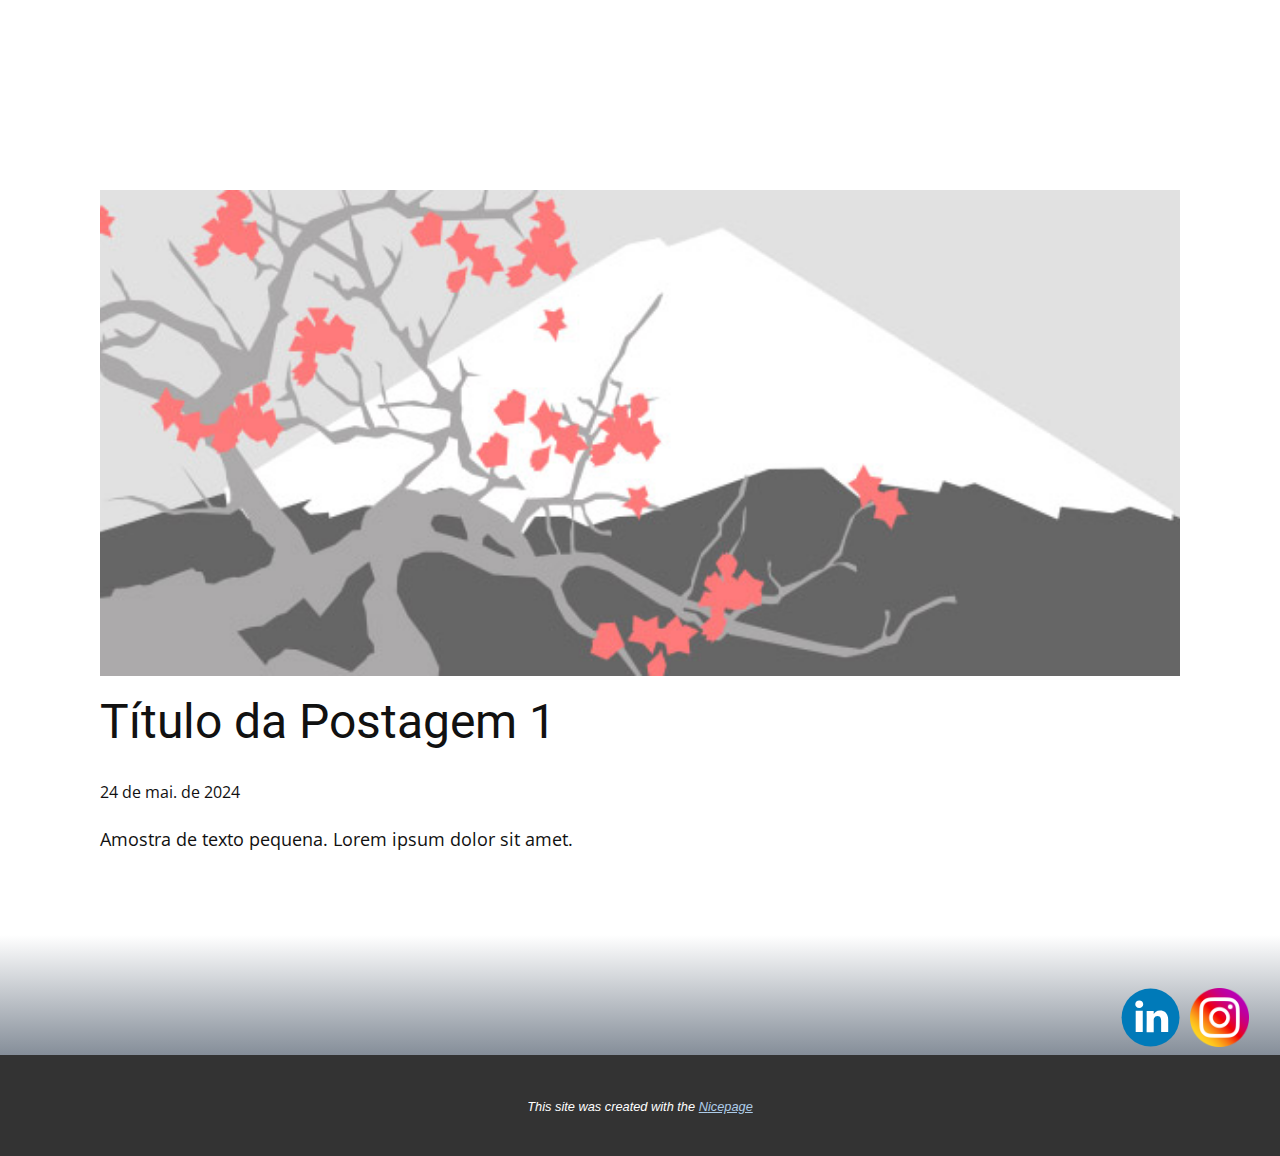
<file: blog/post.html>
<!DOCTYPE html>
<html style="font-size: 16px;" lang="pt"><head>
    <meta name="viewport" content="width=device-width, initial-scale=1.0">
    <meta charset="utf-8">
    <meta name="keywords" content="Título da Postagem 1">
    <meta name="description" content="">
    <title>Título da Postagem 1</title>
    <link rel="stylesheet" href="../nicepage.css" media="screen">
<link rel="stylesheet" href="../Post-Template.css" media="screen">
    <script class="u-script" type="text/javascript" src="../jquery.js" defer=""></script>
    <script class="u-script" type="text/javascript" src="../nicepage.js" defer=""></script>
    <meta name="generator" content="Nicepage 6.9.2, nicepage.com">
    <link id="u-theme-google-font" rel="stylesheet" href="https://fonts.googleapis.com/css?family=Roboto:100,100i,300,300i,400,400i,500,500i,700,700i,900,900i|Open+Sans:300,300i,400,400i,500,500i,600,600i,700,700i,800,800i">
    
    
    
    <script type="application/ld+json">{
		"@context": "http://schema.org",
		"@type": "Organization",
		"name": "",
		"sameAs": [
				"https://www.linkedin.com/in/giulianafcorrea?utm_source=share&utm_campaign=share_via&utm_content=profile&utm_medium=android_app",
				"https://www.instagram.com/giulcorrea?igsh=N2oybWszZ2Z4MGZ0"
		]
}</script>
    <meta name="theme-color" content="#478ac9">
  <meta data-intl-tel-input-cdn-path="intlTelInput/"></head>
  <body data-path-to-root="./" data-include-products="false" class="u-body u-xl-mode" data-lang="pt"><header class="u-header" id="sec-d9cd" data-animation-name="" data-animation-duration="0" data-animation-delay="0" data-animation-direction=""><div class="u-clearfix u-sheet u-sheet-1"></div></header>
    <section class="u-align-center u-clearfix u-section-1" id="sec-40f9">
      <div class="u-clearfix u-sheet u-valign-middle-md u-valign-middle-sm u-valign-middle-xs u-sheet-1"><!--post_details--><!--post_details_options_json--><!--{"source":""}--><!--/post_details_options_json--><!--blog_post-->
        <div class="u-container-style u-expanded-width u-post-details u-post-details-1">
          <div class="u-container-layout u-valign-middle u-container-layout-1"><!--blog_post_image-->
            <img alt="" class="u-blog-control u-expanded-width u-image u-image-default u-image-1" src="../images/0fd3416c.jpeg"><!--/blog_post_image--><!--blog_post_header-->
            <h2 class="u-blog-control u-text u-text-1">Título da Postagem 1</h2><!--/blog_post_header--><!--blog_post_metadata-->
            <div class="u-blog-control u-metadata u-metadata-1"><!--blog_post_metadata_date-->
              <span class="u-meta-date u-meta-icon">24 de mai. de 2024</span><!--/blog_post_metadata_date--><!--blog_post_metadata_category-->
              <!--/blog_post_metadata_category--><!--blog_post_metadata_comments-->
              <!--/blog_post_metadata_comments-->
            </div><!--/blog_post_metadata--><!--blog_post_content-->
            <div class="u-align-justify u-blog-control u-post-content u-text u-text-2 fr-view">
  Amostra de texto pequena. Lorem ipsum dolor sit amet.
  </div><!--/blog_post_content-->
          </div>
        </div><!--/blog_post--><!--/post_details-->
      </div>
    </section>
    
    
    
    <footer class="u-align-center-md u-align-center-sm u-align-center-xs u-clearfix u-footer u-gradient u-footer" id="sec-9133"><div class="u-clearfix u-sheet u-sheet-1">
        <div class="u-align-left u-social-icons u-spacing-10 u-social-icons-1">
          <a class="u-social-url" title="linkedin" target="_blank" href="https://www.linkedin.com/in/giulianafcorrea?utm_source=share&amp;utm_campaign=share_via&amp;utm_content=profile&amp;utm_medium=android_app"><span class="u-icon u-social-icon u-social-linkedin u-icon-1"><svg class="u-svg-link" preserveAspectRatio="xMidYMin slice" viewBox="0 0 112 112" style=""><use xlink:href="#svg-d079"></use></svg><svg class="u-svg-content" viewBox="0 0 112 112" x="0" y="0" id="svg-d079"><circle fill="currentColor" cx="56.1" cy="56.1" r="55"></circle><path fill="#FFFFFF" d="M41.3,83.7H27.9V43.4h13.4V83.7z M34.6,37.9L34.6,37.9c-4.6,0-7.5-3.1-7.5-7c0-4,3-7,7.6-7s7.4,3,7.5,7
      C42.2,34.8,39.2,37.9,34.6,37.9z M89.6,83.7H76.2V62.2c0-5.4-1.9-9.1-6.8-9.1c-3.7,0-5.9,2.5-6.9,4.9c-0.4,0.9-0.4,2.1-0.4,3.3v22.5
      H48.7c0,0,0.2-36.5,0-40.3h13.4v5.7c1.8-2.7,5-6.7,12.1-6.7c8.8,0,15.4,5.8,15.4,18.1V83.7z"></path></svg></span>
          </a>
          <a class="u-social-url" title="instagram" target="_blank" href="https://www.instagram.com/giulcorrea?igsh=N2oybWszZ2Z4MGZ0"><span class="u-file-icon u-icon u-social-icon u-social-instagram u-icon-2"><img src="../images/15707749.png" alt=""></span>
          </a>
        </div>
      </div></footer>
    <section class="u-backlink u-clearfix u-grey-80">
      <p class="u-text">
        <span>This site was created with the </span>
        <a class="u-link" href="https://nicepage.com/" target="_blank" rel="nofollow">
          <span>Nicepage</span>
        </a>
      </p>
    </section>
  
</body></html>
</file>
